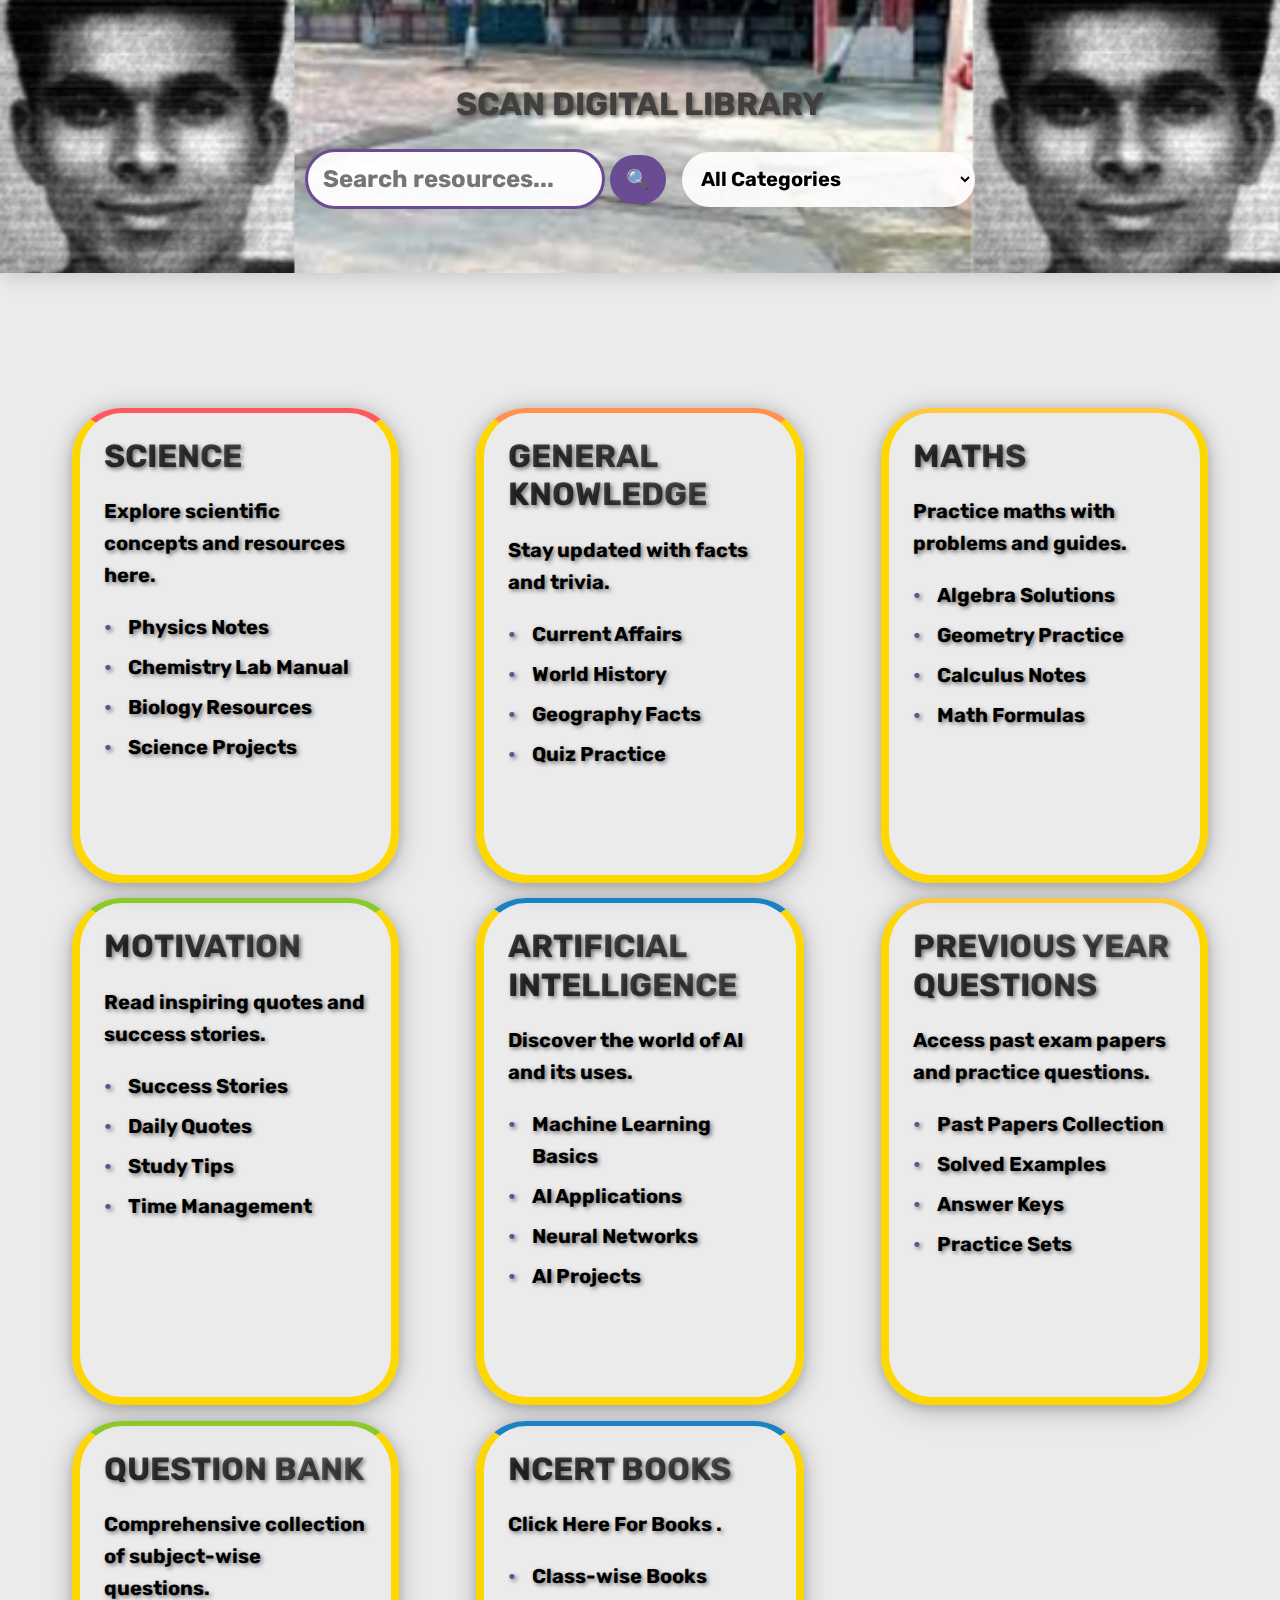
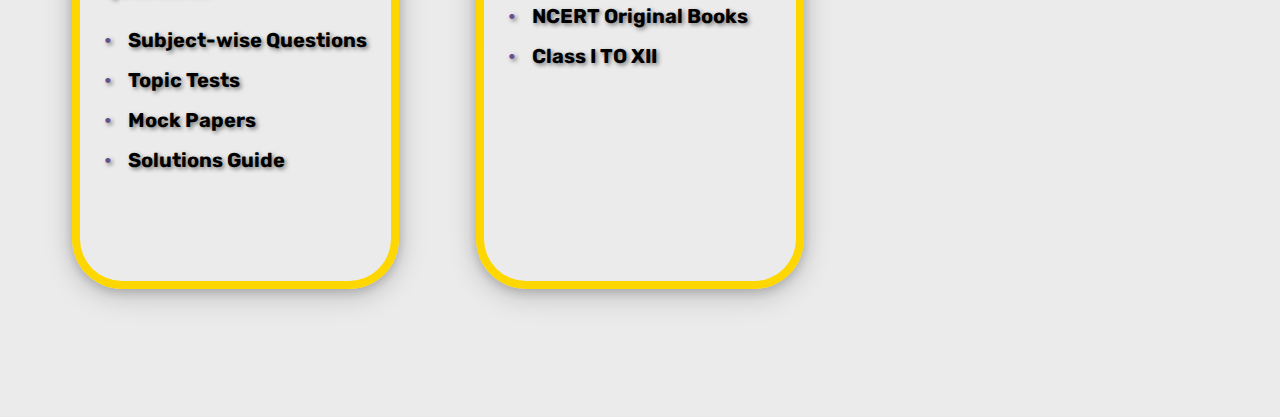
<file: index.html>
<!DOCTYPE html>
<html lang="en">
<head>
  <meta charset="UTF-8" />
  <meta name="viewport" content="width=device-width, initial-scale=1.0"/>
  <title>Scan Digital Library</title>
  <link rel="stylesheet" href="styles.css" />
</head>
<body>
  <header>
    <div class="container">
      <h1>Scan Digital Library</h1>
      <div class="header-controls">
        <div class="search-container">
          <input type="text" id="searchBar" placeholder="Search resources...">
          <button id="searchBtn">🔍</button>
        </div>
        <select id="categorySelect">
          <option value="all">All Categories</option>
          <option value="science">Science</option>
          <option value="generalKnowledge">General Knowledge</option>
          <option value="maths">Maths</option>
          <option value="motivation">Motivation</option>
          <option value="ai">Artificial Intelligence</option>
          <option value="literature">Literature</option>
          <option value="history">History</option>
          <option value="technology">Technology</option>
          <option value="pyqs">Previous Year Questions</option>
          <option value="questionBank">Question Bank</option>
          <option value="ncertBooks">NCERT Books</option>
        </select>
      </div>
    </div>
  </header>

  <main class="container">
    <div class="card-grid">
      <div class="card science">
        <a href="science.html" style="text-decoration: none; color: inherit;">
          <h2>Science</h2>
          <p class="card-description">Explore scientific concepts and resources here.</p>
          <ul>
            <li>Physics Notes</li>
            <li>Chemistry Lab Manual</li>
            <li>Biology Resources</li>
            <li>Science Projects</li>
          </ul>
        </a>
      </div>
      <div class="card generalKnowledge">
        <a href="general-knowledge.html" style="text-decoration: none; color: inherit;">
          <h2>General Knowledge</h2>
          <p class="card-description">Stay updated with facts and trivia.</p>
          <ul>
            <li>Current Affairs</li>
            <li>World History</li>
            <li>Geography Facts</li>
            <li>Quiz Practice</li>
          </ul>
        </a>
      </div>
      <div class="card maths">
        <a href="maths.html" style="text-decoration: none; color: inherit;">
          <h2>Maths</h2>
          <p class="card-description">Practice maths with problems and guides.</p>
          <ul>
            <li>Algebra Solutions</li>
            <li>Geometry Practice</li>
            <li>Calculus Notes</li>
            <li>Math Formulas</li>
          </ul>
        </a>
      </div>
      <div class="card motivation">
        <a href="motivation.html" style="text-decoration: none; color: inherit;">
          <h2>Motivation</h2>
          <p class="card-description">Read inspiring quotes and success stories.</p>
          <ul>
            <li>Success Stories</li>
            <li>Daily Quotes</li>
            <li>Study Tips</li>
            <li>Time Management</li>
          </ul>
        </a>
      </div>
      <div class="card ai">
        <a href="artificial-intelligence.html" style="text-decoration: none; color: inherit;">
          <h2>Artificial Intelligence</h2>
          <p class="card-description">Discover the world of AI and its uses.</p>
          <ul>
            <li>Machine Learning Basics</li>
            <li>AI Applications</li>
            <li>Neural Networks</li>
            <li>AI Projects</li>
          </ul>
        </a>
      </div>
      <div class="card pyqs">
        <a href="previous-year-questions.html" style="text-decoration: none; color: inherit;">
          <h2>Previous Year Questions</h2>
          <p class="card-description">Access past exam papers and practice questions.</p>
          <ul>
            <li>Past Papers Collection</li>
            <li>Solved Examples</li>
            <li>Answer Keys</li>
            <li>Practice Sets</li>
          </ul>
        </a>
      </div>
      <div class="card questionBank">
        <a href="question-bank.html" style="text-decoration: none; color: inherit;">
          <h2>Question Bank</h2>
          <p class="card-description">Comprehensive collection of subject-wise questions.</p>
          <ul>
            <li>Subject-wise Questions</li>
            <li>Topic Tests</li>
            <li>Mock Papers</li>
            <li>Solutions Guide</li>
          </ul>
        </a>
      </div>
      <div class="card ncertBooks">
        <a href="https://ncert.nic.in/textbook.php" target="_blank" style="text-decoration: none; color: inherit;">
          <h2>NCERT Books</h2>
          <p class="card-description">Click Here For Books . </p>
          <ul>
            <li>Class-wise Books</li>
            <li>NCERT Original Books</li>
            <li>Class I TO XII </li>
          </ul>
        </a>
      </div>
    </div>
  </main>

  <button id="scrollTopBtn" title="Go to top">↑</button>

  <script>
    const searchBar = document.getElementById("searchBar");
    const searchBtn = document.getElementById("searchBtn");
    const categorySelect = document.getElementById("categorySelect");
    const cards = document.querySelectorAll('.card');
    const scrollTopBtn = document.getElementById("scrollTopBtn");

    function searchResources() {
      const searchTerm = searchBar.value.toLowerCase();
      const selectedCategory = categorySelect.value;
      cards.forEach(card => {
        const title = card.querySelector('h2').textContent.toLowerCase();
        const description = card.querySelector('p').textContent.toLowerCase();
        const matchesSearch = title.includes(searchTerm) || description.includes(searchTerm);
        const matchesCategory = selectedCategory === 'all' || card.classList.contains(selectedCategory);
        card.style.display = matchesSearch && matchesCategory ? 'block' : 'none';
      });
    }

    window.onscroll = function() {
      if (document.body.scrollTop > 20 || document.documentElement.scrollTop > 20) {
        scrollTopBtn.style.display = "block";
      } else {
        scrollTopBtn.style.display = "none";
      }
    };

    scrollTopBtn.addEventListener("click", function() {
      document.body.scrollTop = 0;
      document.documentElement.scrollTop = 0;
    });

    searchBar.addEventListener('input', searchResources);
    searchBtn.addEventListener('click', searchResources);
    categorySelect.addEventListener('change', searchResources);
  </script>
</body>
</html>
</file>
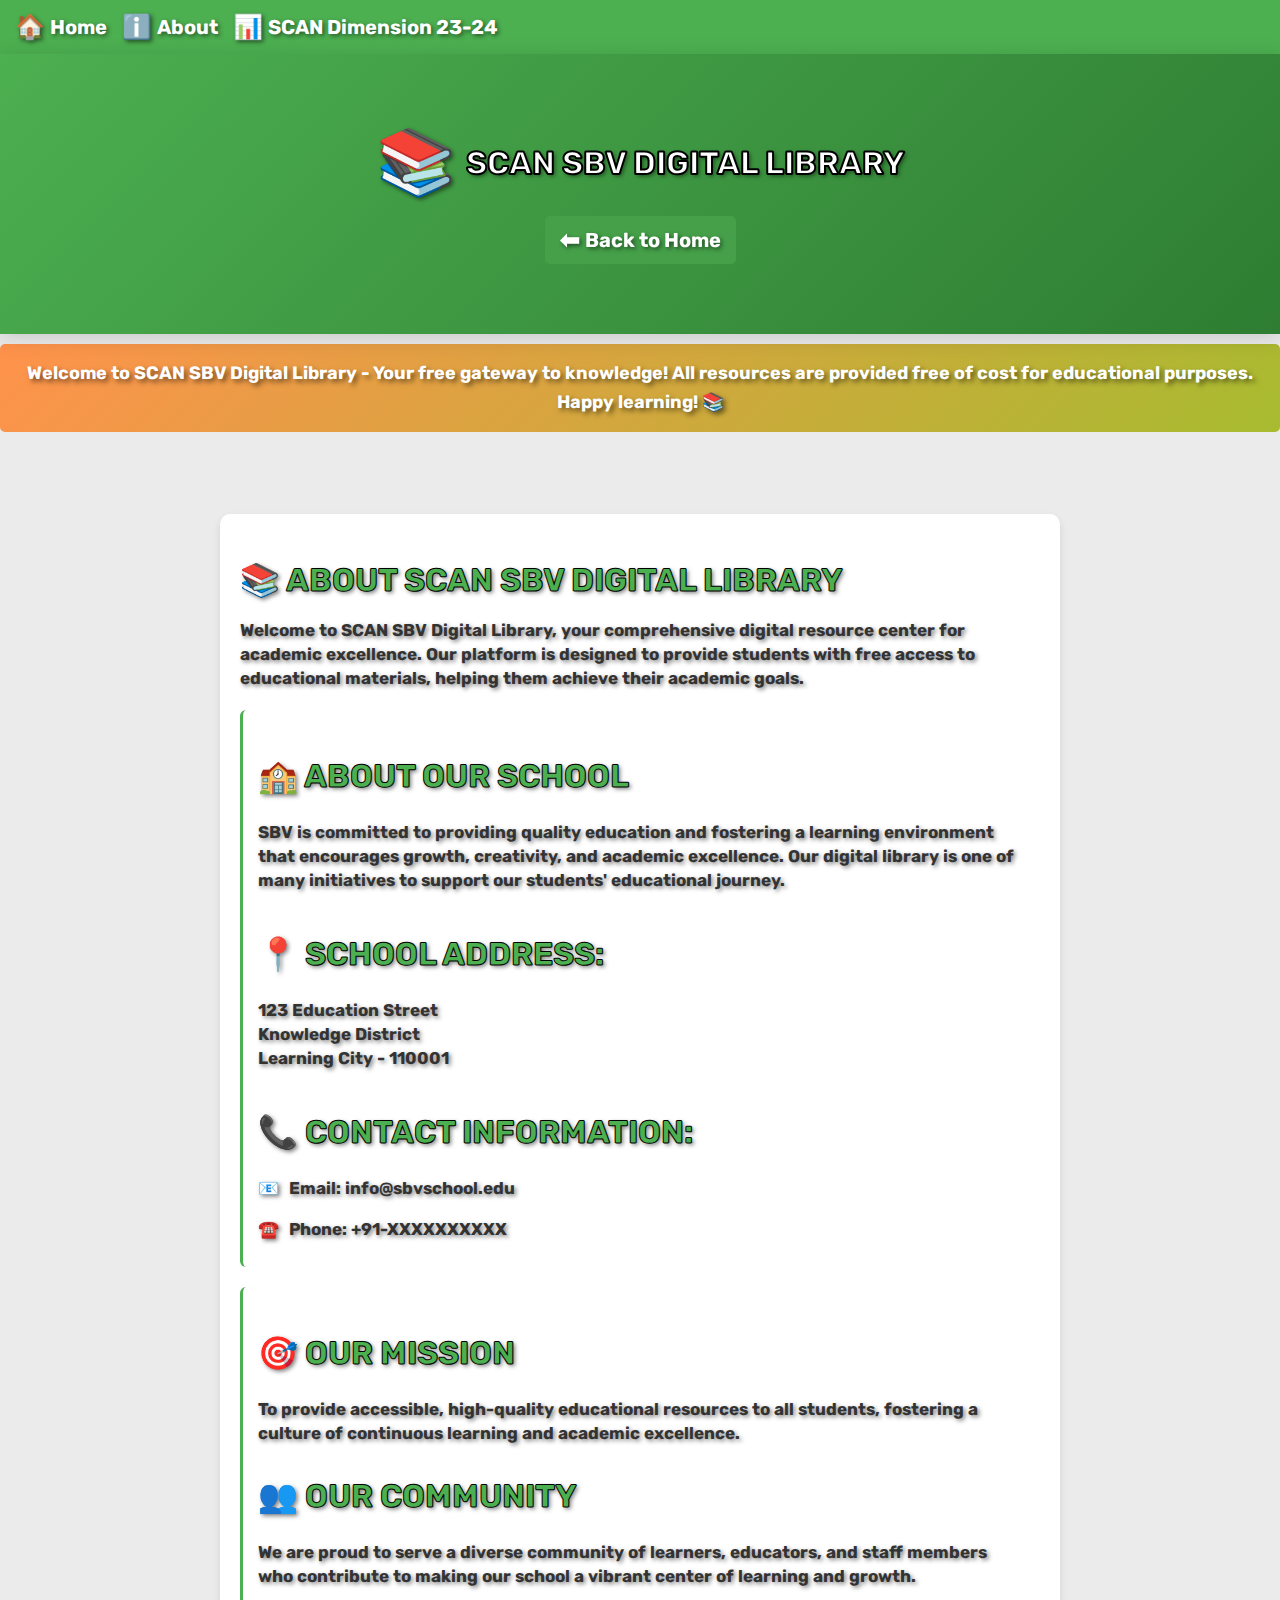
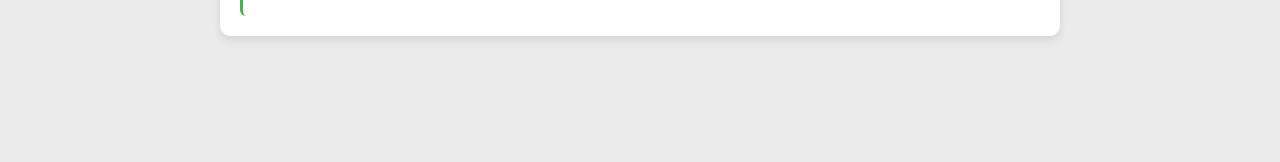
<file: about.html>
<!DOCTYPE html>
<html lang="en">
<head>
    <meta charset="UTF-8">
    <meta name="viewport" content="width=device-width, initial-scale=1.0">
    <title>SCAN Digital Library</title>

    <link rel="stylesheet" href="styles.css">
    <style>
        .about-section {
            max-width: 800px;
            margin: 40px auto;
            padding: 20px;
            background: white;
            border-radius: 10px;
            box-shadow: 0 4px 8px rgba(0,0,0,0.1);
        }

        .about-section h2 {
            color: #4CAF50;
            -webkit-text-stroke: 1px black;
            margin-bottom: 20px;
            font-size: 1.5em;
            font-weight: bold;
        }

        .about-section p {
            margin-bottom: 12px;
            line-height: 1.4;
            color: #333;
            font-size: 17px;
            font-weight: bold;
        }

        .school-info {
            margin-top: 20px;
            padding: 15px;
            background:rgb(255, 255, 255);
            border-radius: 6px;
            border-left: 3px solid #4CAF50;
        }

        .contact-info {
            margin-top: 20px;
        }

        .contact-info p {
            display: flex;
            align-items: center;
            gap: 10px;
            margin-bottom: 10px;
            font-weight: bold;
        }



        /* Make all text elements bold */
        p, h1, h2, h3, h4, h5, h6, span, a, li, div {
            font-weight: bold !important;
        }
    </style>
</head>
<body>
    <!-- Taskbar -->
    <div class="taskbar" style="background: #4CAF50; padding: 8px 15px; text-align: left; position: sticky; top: 0; z-index: 1000; display: flex; gap: 15px;">
        <a href="index.html" style="color: white; text-decoration: none; font-weight: 700; display: inline-flex; align-items: center; gap: 5px;">
            <span class="emoji" style="font-size: 1.2em;">🏠</span> Home
        </a>
        <a href="about.html" style="color: white; text-decoration: none; font-weight: 700; display: inline-flex; align-items: center; gap: 5px;">
            <span class="emoji" style="font-size: 1.2em;">ℹ️</span> About
        </a>
        <a href="https://jumpshare.com/v/9DQAuIZ3acFPLOIsPysg" target="_blank" style="color: white; text-decoration: none; font-weight: 700; display: inline-flex; align-items: center; gap: 5px;">
            <span class="emoji" style="font-size: 1.2em;">📊</span> SCAN Dimension 23-24
        </a>
    </div>
    <header style="background: linear-gradient(135deg, #4CAF50, #2E7D32); padding: 40px; text-align: center; position: relative; overflow: hidden; animation: headerBackground 15s infinite; min-height: 200px; display: flex; align-items: center; justify-content: center;">
        <div class="header-content" style="position: relative; z-index: 2; width: 100%;">
            <h1 style="color: white; margin: 0; display: flex; align-items: center; justify-content: center; gap: 10px; -webkit-text-stroke: 2px #000; font-weight: 900;">
                <span class="emoji" style="font-size: 2.0em;">📚</span>
                SCAN SBV Digital Library
            </h1>
            <div class="header-controls" style="margin-top: 15px;">
                <a href="index.html" style="color: white; text-decoration: none; font-weight: 700; margin: 0 10px; display: inline-flex; align-items: center; gap: 5px; background: #45a049; padding: 5px 15px; border-radius: 5px;">
                    <span class="emoji" style="font-size: 1.2em;">⬅</span> Back to Home
                </a>
            </div>
        </div>
        <!-- Removed floating emoji/particles feature -->
    </header>
    <div class="disclaimer-banner">
        <p>Welcome to SCAN SBV Digital Library - Your free gateway to knowledge! All resources are provided free of cost for educational purposes. Happy learning! 📚</p>
      </div>

    <div class="container">
        <div class="about-section">
            <h2><span class="emoji">📚</span> About SCAN SBV Digital Library</h2>
            <p>Welcome to SCAN SBV Digital Library, your comprehensive digital resource center for academic excellence. Our platform is designed to provide students with free access to educational materials, helping them achieve their academic goals.</p>
            
            <div class="school-info">
                <h3 style="color: #4CAF50; -webkit-text-stroke: 1px black;"><span class="emoji">🏫</span> About Our School</h3>
                <p>SBV is committed to providing quality education and fostering a learning environment that encourages growth, creativity, and academic excellence. Our digital library is one of many initiatives to support our students' educational journey.</p>
                
                <div class="contact-info">
                    <h4 style="color: #4CAF50; -webkit-text-stroke: 1px black;"><span class="emoji">📍</span> School Address:</h4>
                    <p>123 Education Street<br>Knowledge District<br>Learning City - 110001</p>
                    
                    <h4 style="color: #4CAF50; -webkit-text-stroke: 1px black;"><span class="emoji">📞</span> Contact Information:</h4>
                    <p><span class="emoji">📧</span> Email: info@sbvschool.edu</p>
                    <p><span class="emoji">☎️</span> Phone: +91-XXXXXXXXXX</p>
                </div>
            </div>
            
            <div class="school-info" style="margin-top: 20px;">
                <h3 style="color: #4CAF50; -webkit-text-stroke: 1px black;"><span class="emoji">🎯</span> Our Mission</h3>
                <p>To provide accessible, high-quality educational resources to all students, fostering a culture of continuous learning and academic excellence.</p>
                
                <h3 style="color: #4CAF50; -webkit-text-stroke: 1px black;"><span class="emoji">👥</span> Our Community</h3>
                <p>We are proud to serve a diverse community of learners, educators, and staff members who contribute to making our school a vibrant center of learning and growth.</p>
            </div>
        </div>
    </div>

    <script>
        // Add any interactive features here if needed
    </script>
</body>
</html>
</file>
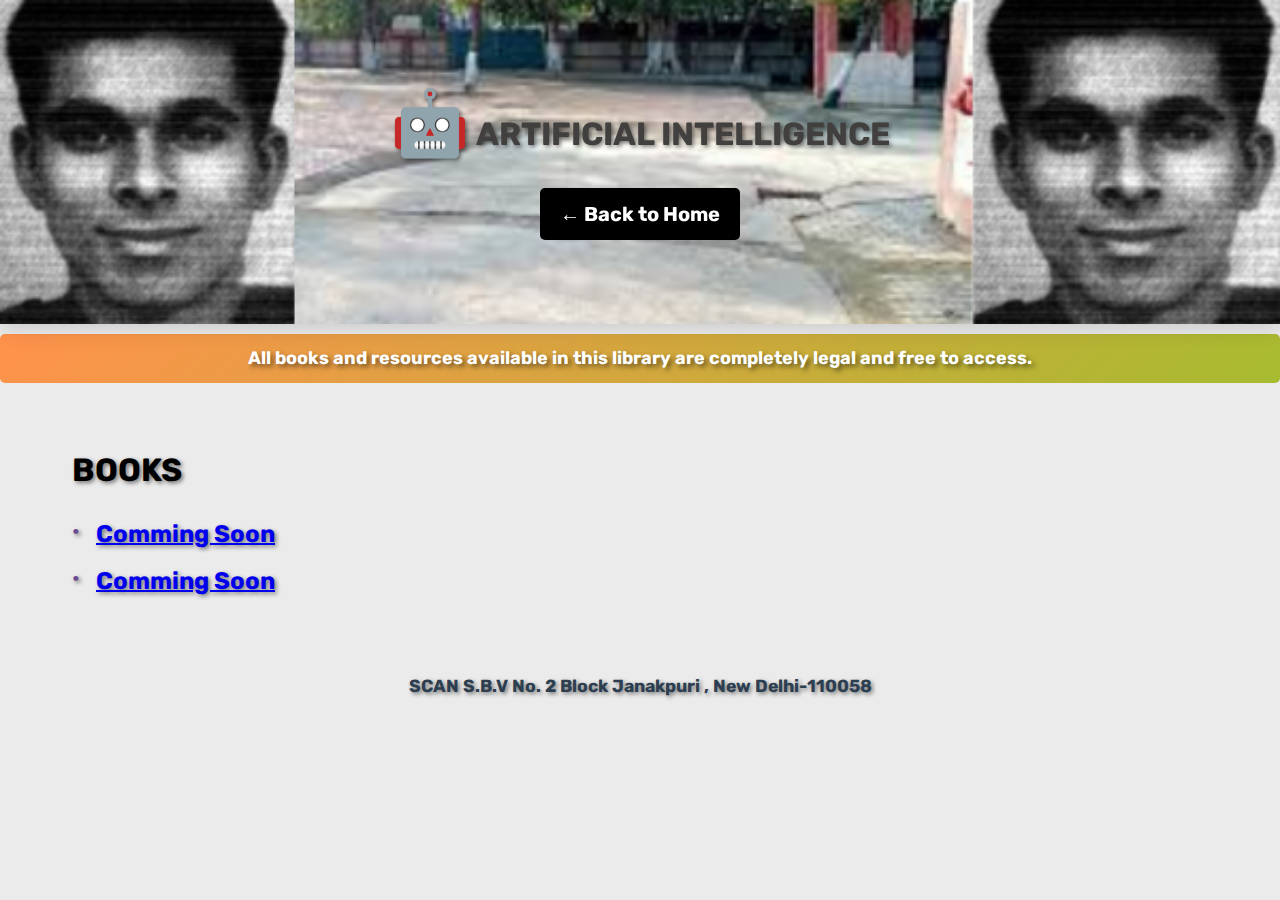
<file: artificial-intelligence.html>
<!DOCTYPE html>
<html lang="en">
<head>
    <meta charset="UTF-8">
    <meta name="viewport" content="width=device-width, initial-scale=1.0">
    <title>Artificial Intelligence</title>
    <link rel="stylesheet" href="styles.css">
</head>
<body class="dark-mode">
    <header>
        <div class="container">
            <h1><span style="font-size: 2.0em;">🤖</span> Artificial Intelligence</h1>
            <a href="index.html" class="back-button" style="background-color: #000000; color: white; padding: 10px 20px; text-decoration: none; border-radius: 5px; display: inline-block; margin-bottom: 20px;">← Back to Home</a>
        </div>
    </header>
    <div class="disclaimer-banner" style="text-align: center; padding: 10px; background-color: #e8f5e9; margin: 10px 0; border-radius: 5px;">
        <p style="margin: 0; color: #ffffff; font-weight: bold;">
            All books and resources available in this library are completely legal and free to access.
        </p>
    </div>
    <main class="container">
        <div class="book-list">
            <div class="book-item">
                <h2 style="color: black;">Books</h2>
                <ul>
                    <li>
                        <a href=" lINK " target="_blank">
                            <span class="large-text">Comming Soon</span>
                        </a>
                    </li>
                    <li>
                        <a href=" lINK " target="_blank">
                            <span class="large-text">Comming Soon</span>
                        </a>
                    </li>
                </ul>
            </div>
        </div>
    </main>
    <div class="credit" style="text-align: center; padding: 10px 0; font-size: 1.1rem; color: #2c3e50; margin: 10px 0;">SCAN S.B.V No. 2 Block Janakpuri , New Delhi-110058</div>
</body>
</html>
</file>
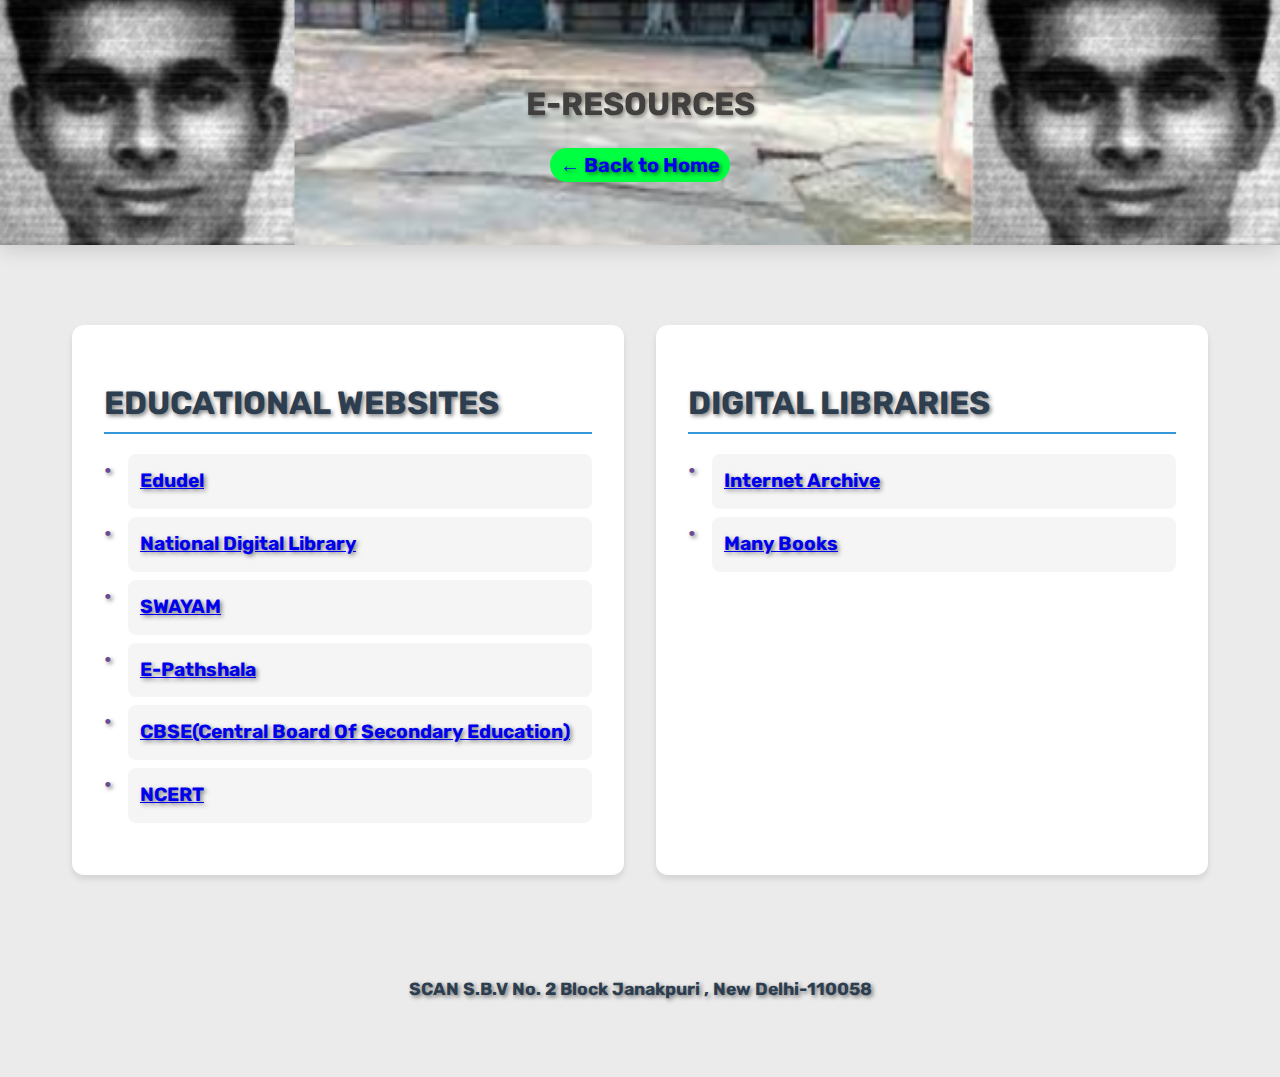
<file: e-resources.html>
<!DOCTYPE html>
<html lang="en">
<head>
    <meta charset="UTF-8">
    <meta name="viewport" content="width=device-width, initial-scale=1.0">
    <title>E-resources - Scan Digital Library</title>
    <link rel="stylesheet" href="styles.css">
    <style>
        .link-highlight {
            font-size: 1.2rem;
            transition: all 0.3s ease;
            display: block;
            padding: 12px;
            margin: 8px 0;
            border-radius: 8px;
            background-color: #f5f5f5;
        }

        .link-highlight:hover {
            background-color: #e0e0e0;
            transform: translateX(10px);
        }

        .resource-card {
            background: white;
            padding: 2rem;
            border-radius: 12px;
            box-shadow: 0 4px 6px rgba(0, 0, 0, 0.1);
            margin: 1rem 0;
        }

        .resource-card h2 {
            color: #2c3e50;
            border-bottom: 2px solid #3498db;
            padding-bottom: 10px;
            margin-bottom: 20px;
        }

        .resource-card ul {
            list-style: none;
            padding: 0;
        }

        .e-resources-grid {
            display: grid;
            gap: 2rem;
            padding: 2rem 0;
        }

        @media (min-width: 768px) {
            .e-resources-grid {
                grid-template-columns: repeat(2, 1fr);
            }
        }

        .credit {
            text-align: center;
            padding: 10px 0;
            font-size: 1.1rem;
            color: #2c3e50;
            margin: 10px 0;
        }
    </style>
</head>
<body>
    <header>
        <div class="container">
            <h1>E-resources</h1>
            <a href="index.html" class="highlight-link" style="text-decoration: none;">← Back to Home</a>
        </div>
    </header>

    <main class="container">
        <div class="e-resources-grid">
            <div class="resource-card">
                <h2>Educational Websites</h2>
                <ul>
                    <li><a href="https://www.edudel.nic.in/" target="_blank" class="link-highlight">Edudel</a></li>
                    <li><a href="https://ndl.iitkgp.ac.in/" target="_blank" class="link-highlight">National Digital Library</a></li>
                    <li><a href="https://swayam.gov.in/" target="_blank" class="link-highlight">SWAYAM</a></li>
                    <li><a href="https://epathshala.nic.in/" target="_blank" class="link-highlight">E-Pathshala</a></li>
                    <li><a href="https://www.cbse.gov.in/" target="_blank" class="link-highlight">CBSE(Central Board Of Secondary Education)</a></li>
                    <li><a href="https://ncert.nic.in/" target="_blank" class="link-highlight">NCERT</a></li>
                </ul>
            </div>
            <div class="resource-card">
                <h2>Digital Libraries</h2>
                <ul>
                    <li><a href="https://archive.org/" target="_blank" class="link-highlight">Internet Archive</a></li>
                    <li><a href="https://manybooks.net/" target="_blank" class="link-highlight">Many Books</a></li>
                </ul>
            </div>
        </div>
    </main>
    
    <div class="credit">SCAN S.B.V No. 2 Block Janakpuri , New Delhi-110058</div>
</body>
</html>
</file>
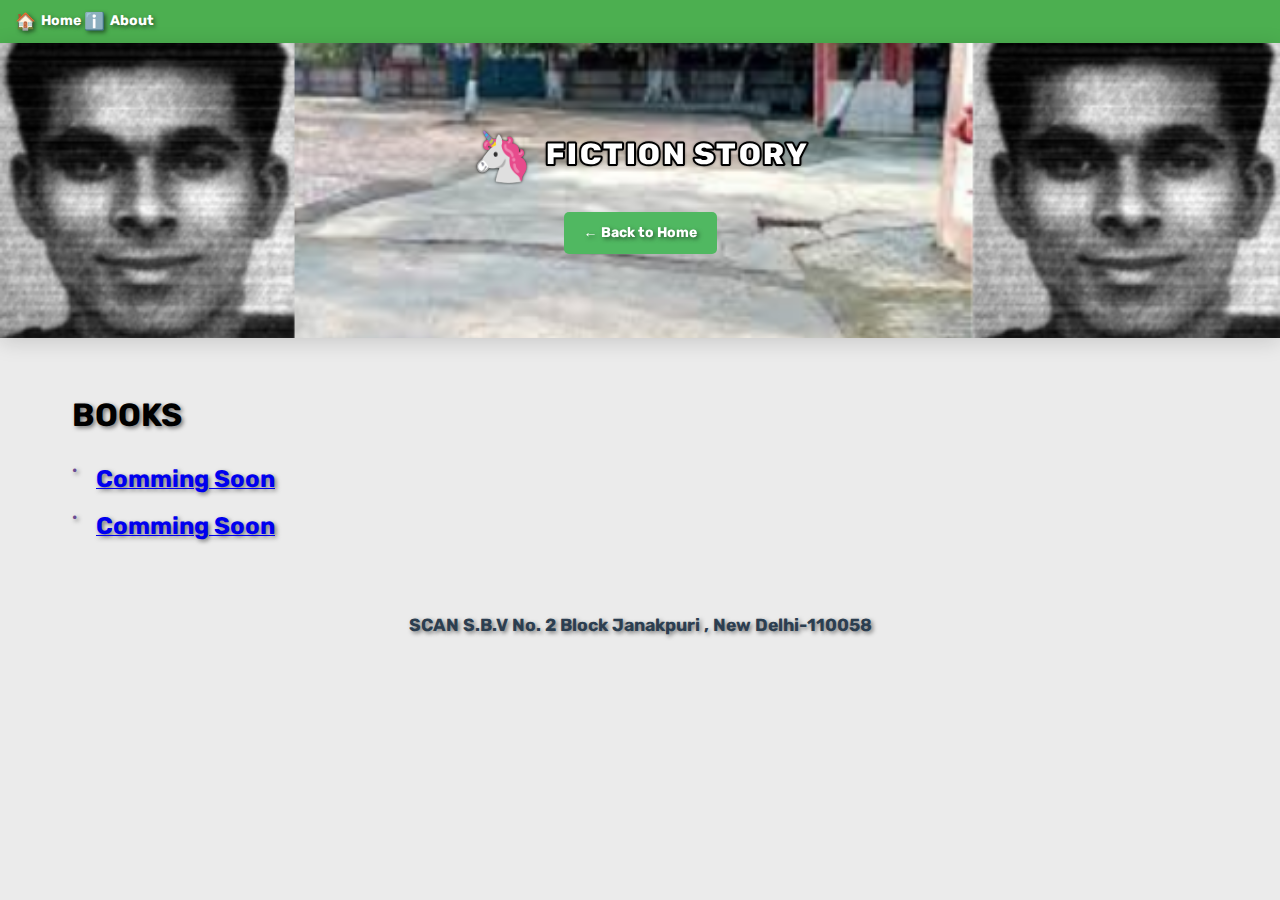
<file: Fictionstory.html>
<!DOCTYPE html>
<html lang="en">
<head>
    <meta charset="UTF-8">
    <meta name="viewport" content="width=device-width, initial-scale=1.0">
    <title>Scan Digital Library</title>
    <link rel="preconnect" href="https://fonts.googleapis.com">
    <link rel="preconnect" href="https://fonts.gstatic.com" crossorigin>
    <link href="https://fonts.googleapis.com/css2?family=Comic+Relief:wght@400;700&display=swap" rel="stylesheet">
    <link rel="stylesheet" href="styles.css">
    <style>
        /* Apply Comic Relief font to all text */
        body {
            font-family: 'Comic Relief', system-ui, -apple-system, sans-serif;
            font-weight: 700;
            font-size: 14px;
        }

        h1, h2, h3 {
            font-family: 'Comic Relief', system-ui, -apple-system, sans-serif;
            font-weight: 700;
        }

        input, select, button {
            font-family: 'Comic Relief', system-ui, -apple-system, sans-serif;
            font-weight: 700;
        }

        .book-item a, .book-item p, .disclaimer-banner p, .credit {
            font-weight: 700;
        }

        .large-text {
            font-weight: 700;
        }
        /* Add emoji size control for header */
        header .emoji {
            font-size: 1.5em;
            display: inline-block;
            vertical-align: middle;
            margin-right: 5px;
        }
        header h1 {
            font-weight: 700;
        }
        .header-controls a {
            font-weight: 600;
        }
        h2 {
            font-weight: 700;
        }
        .font-size-controls {
            display: inline-block;
            margin-left: 10px;
        }
        .font-size-btn {
            width: 28px;
            height: 28px;
            font-size: 1rem;
            background: var(--primary-color);
            color: var(--white);
            border: none;
            cursor: pointer;
            transition: all 0.3s;
            display: flex;
            align-items: center;
            justify-content: center;
        }
        .font-size-btn:hover {
            background: #45a049;
        }
        .back-button {
            padding: 8px 20px;
            background: #4CAF50;
            color: white;
            border: none;
            text-decoration: none;
            transition: background 0.3s;
        }
        .back-button:hover {
            background: #45a049;
        }
    </style>
</head>
<body class="dark-mode">
    <!-- Taskbar -->
    <div class="taskbar" style="background: #4CAF50; padding: 8px 15px; text-align: left; position: sticky; top: 0; z-index: 1000;">
        <a href="index.html" style="color: white; text-decoration: none; font-weight: 700; display: inline-flex; align-items: center; gap: 5px;">
            <span class="emoji" style="font-size: 1.2em;">🏠</span> Home
        </a>
        <a href="about.html" style="color: white; text-decoration: none; font-weight: 700; display: inline-flex; align-items: center; gap: 5px;">
            <span class="emoji" style="font-size: 1.2em;">ℹ️</span> About
          </a>
    </div>
    <header>
        <div class="container">
            <h1 style="-webkit-text-stroke: 2px #000000; color: white; font-weight: 900; text-shadow: 0 0 3px #000; letter-spacing: 0.5px;"><span class="emoji">🦄</span> <strong>Fiction Story</strong></h1>
            <div class="header-controls">
                <a href="index.html" class="back-button" style="background-color:rgb(80, 184, 97); color: white; padding: 10px 20px; text-decoration: none; border-radius: 5px; display: inline-block; margin-bottom: 20px;">← Back to Home</a>
                
            </div>
        </div>
    </header>
    
    <main class="container">
        <div class="book-list">
            <div class="book-item">
                <h2 style="color: black;">Books</h2>
                <ul>
                    <li>
                        <a href=" lINK " target="_blank">
                            <span class="large-text">Comming Soon</span>
                        </a>
                    </li>
                    <li>
                        <a href=" lINK " target="_blank">
                            <span class="large-text">Comming Soon</span>
                        </a>
                    </li>
                </ul>
            </div>
        </div>
    </main>
    <div class="credit" style="text-align: center; padding: 10px 0; font-size: 1.1rem; color: #2c3e50; margin: 10px 0;">SCAN S.B.V No. 2 Block Janakpuri , New Delhi-110058</div>
<script>
    function changeFontSize(action) {
      const root = document.documentElement;
      const currentFontSize = parseFloat(getComputedStyle(root).fontSize);
      if (action === 'increase') {
        root.style.fontSize = (currentFontSize + 1) + 'px';
      } else if (action === 'decrease') {
        root.style.fontSize = (currentFontSize - 1) + 'px';
      }
    }
  </script>
</body>
</html>
</file>
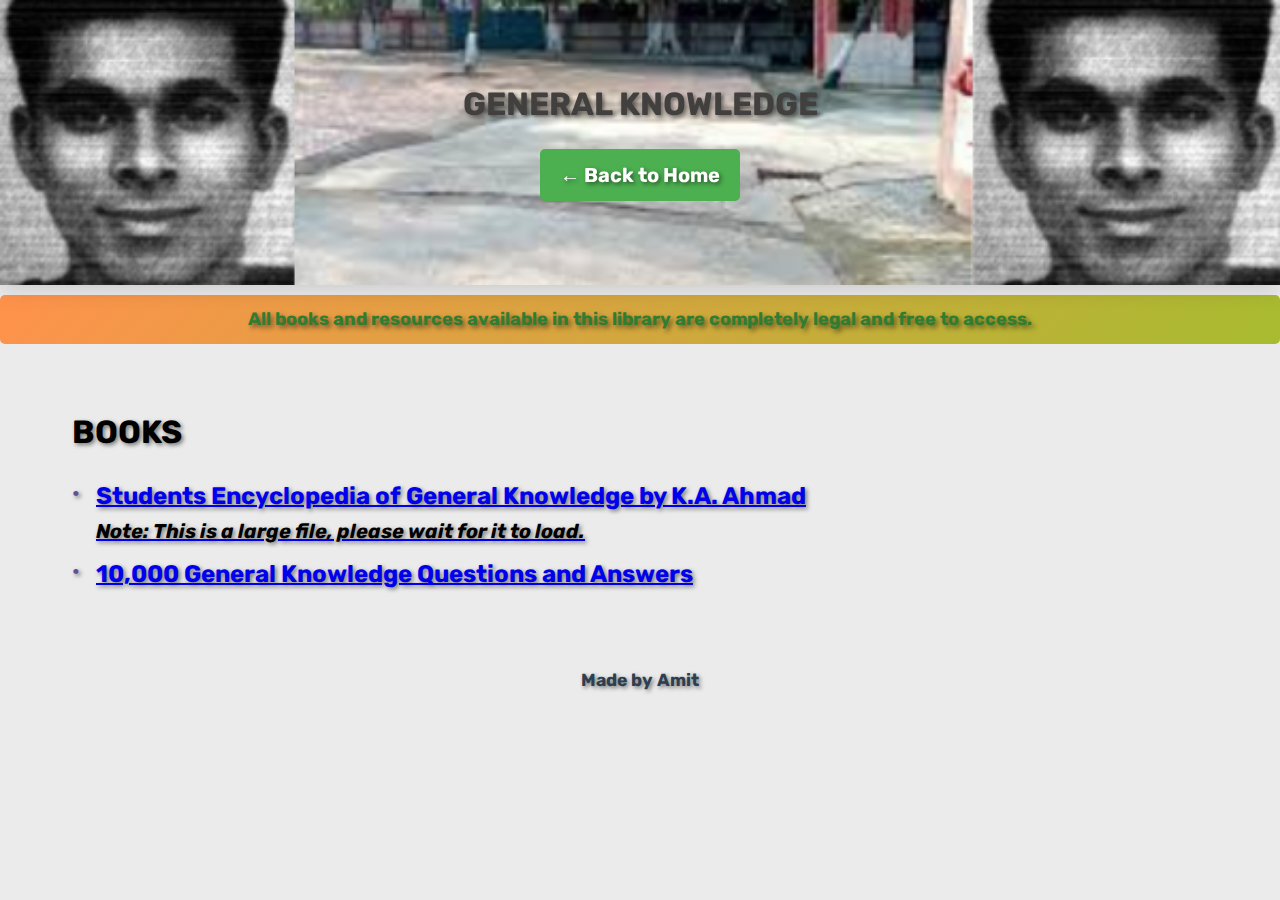
<file: general-knowledge.html>
<!DOCTYPE html>
<html lang="en">
<head>
    <meta charset="UTF-8">
    <meta name="viewport" content="width=device-width, initial-scale=1.0">
    <title>General Knowledge</title>
    <link rel="stylesheet" href="styles.css">
</head>
<body class="dark-mode">
    <header>
        <div class="container">
            <h1>General Knowledge</h1>
            <a href="index.html" class="back-button" style="background-color: #4CAF50; color: white; padding: 10px 20px; text-decoration: none; border-radius: 5px; display: inline-block; margin-bottom: 20px;">← Back to Home</a>
        </div>
    </header>
    <div class="disclaimer-banner" style="text-align: center; padding: 10px; background-color: #e8f5e9; margin: 10px 0; border-radius: 5px;">
        <p style="margin: 0; color: #2e7d32; font-weight: bold;">
            All books and resources available in this library are completely legal and free to access.
        </p>
    </div>
    <main class="container">
        <div class="book-list">
            <div class="book-item">
                <h2 style="color: black;">Books</h2>
                <ul>
                    <li>
                        <a href=" https://nibmehub.com/opac-service/pdf/read/Students%20Encyclopedia%20of%20General%20Knowledge-%20Ahmad.%20K.A..pdf " target="_blank">
                            <span class="large-text"> Students Encyclopedia of General Knowledge by K.A. Ahmad</span><br>
                            <span style="color: #000000; font-size: 1.0em; font-style: italic;"> Note: This is a large file, please wait for it to load.</span>
                        </a>
                    </li>
                    <li>
                        <a href=" https://www.scoutingpolaris.nl/downloads/spellen/10.000vragen.pdf " target="_blank">
                            <span class="large-text">10,000 General Knowledge Questions and Answers
                            </span>
                        </a>
                    </li>
                </ul>
            </div>
        </div>
    </main>
    <div class="credit" style="text-align: center; padding: 10px 0; font-size: 1.1rem; color: #2c3e50; margin: 10px 0;">Made by Amit</div>
</body>
</html>
</file>
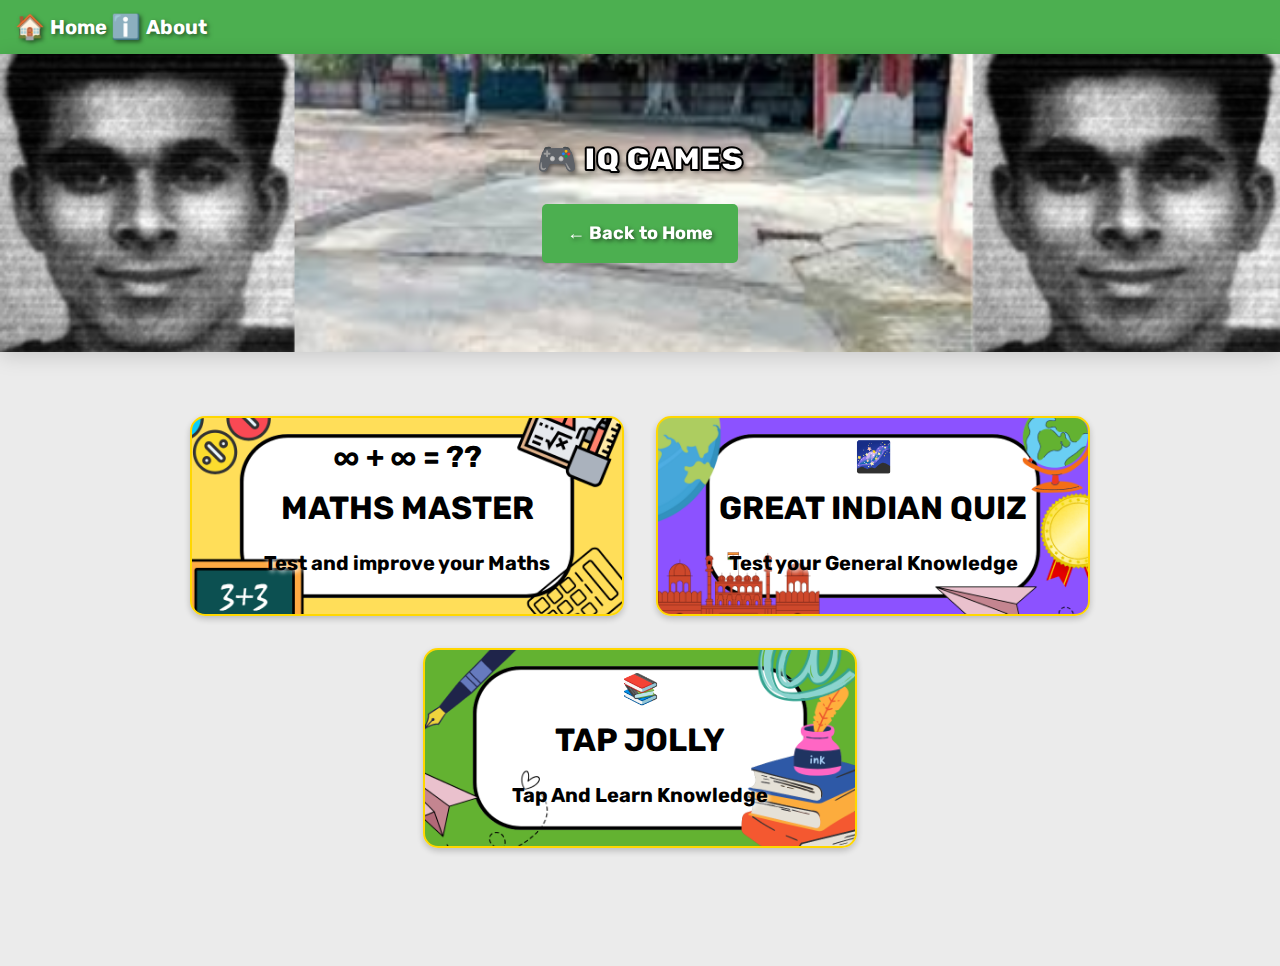
<file: iq-games.html>
<!DOCTYPE html>
<html lang="en">
<head>
    <meta charset="UTF-8">
    <meta name="viewport" content="width=device-width, initial-scale=1.0">
    <title>IQ Games</title>
    <link rel="stylesheet" href="styles.css">
    <style>
        .game-cards {
            display: flex;
            flex-wrap: wrap;
            gap: var(--spacing-md);
            justify-content: center;
            padding: var(--spacing-md);
        }

        .game-card {
            background: var(--card-bg);
            border-radius: 15px;
            padding: 15px;
            box-shadow: 0 3px 6px rgba(0, 0, 0, 0.2);
            cursor: pointer;
            transition: transform 0.3s, box-shadow 0.3s;
            min-width: var(--card-min-width);
            text-align: center;
            text-decoration: none;
            color: #000000;
            border: 2px solid var(--accent-color);
        }

        .game-card:hover {
            transform: translateY(-5px);
            box-shadow: 0 6px 12px rgba(0, 0, 0, 0.3);
        }

        .game-card h2 {
            margin: 0;
            font-size: 1.2rem;
            color: #000000;
            margin-bottom: 8px;
        }

        .game-card .emoji {
            font-size: 1.5em;
            margin-bottom: 8px;
            display: block;
        }
    </style>
</head>
<body class="dark-mode">
    <!-- Taskbar -->
    <div class="taskbar" style="background: #4CAF50; padding: 8px 15px; text-align: left; position: sticky; top: 0; z-index: 1000;">
        <a href="https://amit-develober.github.io/DL/" style="color: white; text-decoration: none; font-weight: 700; display: inline-flex; align-items: center; gap: 5px;">
            <span class="emoji" style="font-size: 1.2em;">🏠</span> Home
        </a>
        <a href="about.html" style="color: white; text-decoration: none; font-weight: 700; display: inline-flex; align-items: center; gap: 5px;">
            <span class="emoji" style="font-size: 1.2em;">ℹ️</span> About
          </a>
    </div>
    <header>
        <div class="container">
            <h1 style="-webkit-text-stroke: 2px #000000; color: white; font-weight: 900;"><span class="emoji">🎮</span> <strong>IQ Games</strong></h1>
            <div class="header-controls">
                <a href="index.html" class="back-button" style="background-color: #4CAF50; color: white; padding: clamp(8px, 2vw, 15px) clamp(15px, 3vw, 25px); text-decoration: none; border-radius: 5px; display: inline-block; margin-bottom: clamp(10px, 3vh, 25px); font-size: var(--small-text);">← Back to Home</a>
            </div>
        </div>
    </header>

    <main class="container">
        <div class="game-cards">
            <a href="https://amit-develober.github.io/mt/" class="game-card" style="background: url('Maths.png') center/cover no-repeat; color: #000000; text-shadow: 2px 2px 4px rgba(255,255,255,0.8);">
                <span class="emoji"> ∞︎︎ + ∞︎︎ = ?? </span>
                <h2 style="color: #000000;">Maths Master</h2>
                <p>Test and improve your Maths </p>
            </a>
            <a href="https://amit-develober.github.io/gK/" class="game-card" style="background: url('KN.png') center/cover no-repeat; color: #000000; text-shadow: 2px 2px 4px rgba(255,255,255,0.8);">
                <span class="emoji"> 🌌 </span>
                <h2 style="color: #000000;">Great Indian Quiz</h2>
                <p>Test your General Knowledge</p>
            </a>
             <a href="https://amit-develober.github.io/jolly/" class="game-card" style="background: url('EH.png') center/cover no-repeat; color: #000000; text-shadow: 2px 2px 4px rgba(255,255,255,0.8);">
                <span class="emoji"> 📚 </span>
                <h2 style="color: #000000;">Tap Jolly</h2>
                <p>Tap And Learn Knowledge</p>
            </a>
        </div>
    </main>
</body>
</html>
</file>
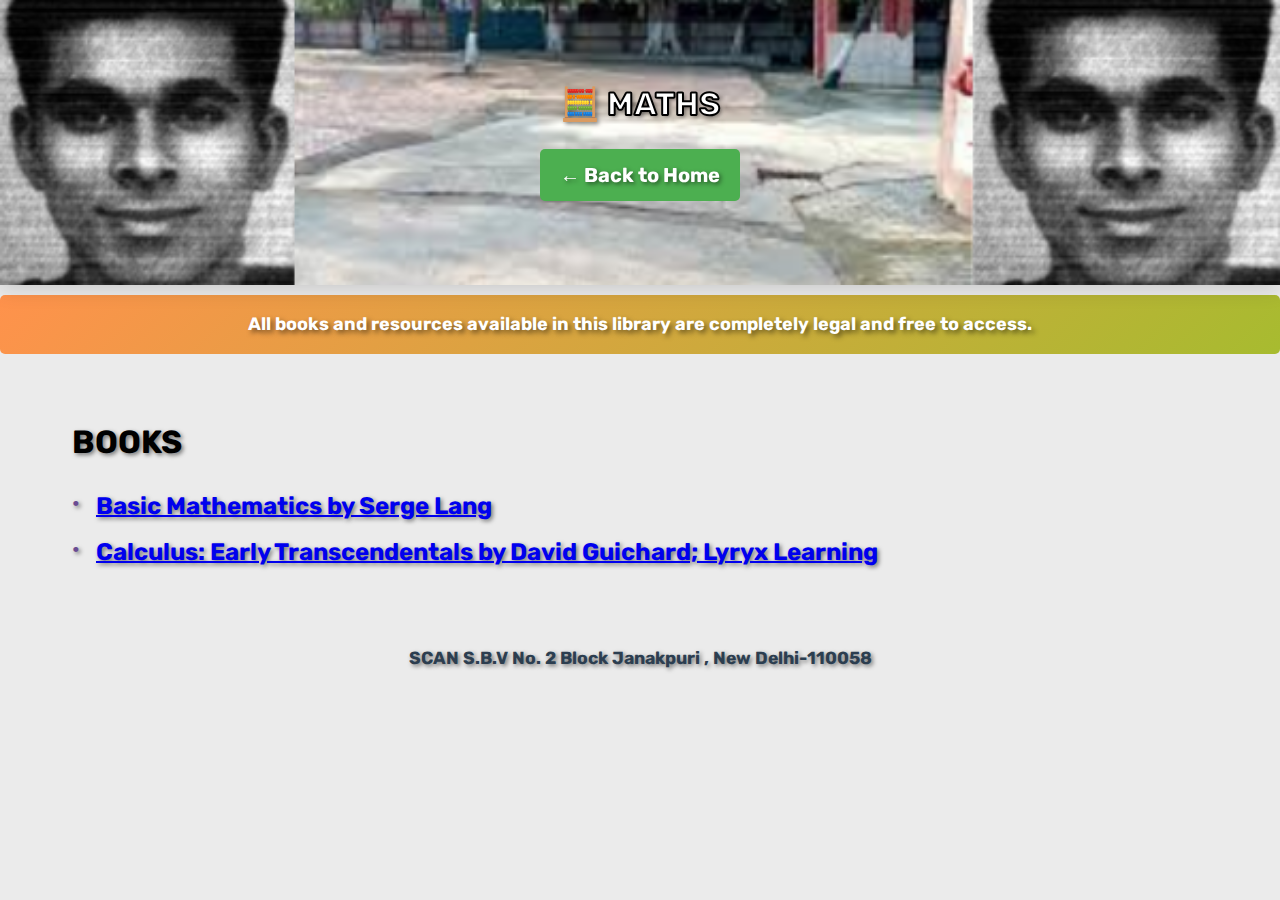
<file: maths.html>
<!DOCTYPE html>
<html lang="en">
<head>
    <meta charset="UTF-8">
    <meta name="viewport" content="width=device-width, initial-scale=1.0">
    <title>Maths</title>
    <link rel="stylesheet" href="styles.css">
</head>
<body class="dark-mode">
    <header>
        <div class="container">
            <h1 style="font-size: 3.0em; -webkit-text-stroke: 2px #000000; color: white;">🧮 Maths</h1>
            <a href="index.html" class="back-button" style="background-color: #4CAF50; color: white; padding: 10px 20px; text-decoration: none; border-radius: 5px; display: inline-block; margin-bottom: 20px;">← Back to Home</a>
        </div>
    </header>
    <div class="disclaimer-banner">
        <p>
            All books and resources available in this library are completely legal and free to access.
        </p>
    </div>
    <main class="container">
        <div class="book-list">
            <div class="book-item">
                <h2 style="color: black;">Books</h2>
                <ul>
                    <li>
                        <a href=" https://ia800307.us.archive.org/24/items/basic-mathematics-serge-lang_20240418/Basic%20Mathematics%20-%20Serge%20Lang.pdf " target="_blank">
                            <span class="large-text">Basic Mathematics by Serge Lang</span>
                        </a>
                    </li>
                    <li>
                        <a href=" https://archive.org/details/2017Calculus/mode/2up " target="_blank">
                            <span class="large-text">Calculus: Early Transcendentals
                                by David Guichard; Lyryx Learning</span>
                        </a>
                    </li>
                </ul>
            </div>
        </div>
    </main>
    <div class="credit" style="text-align: center; padding: 10px 0; font-size: 1.1rem; color: #2c3e50; margin: 10px 0;">SCAN S.B.V No. 2 Block Janakpuri , New Delhi-110058</div>
</body>
</html>
</file>
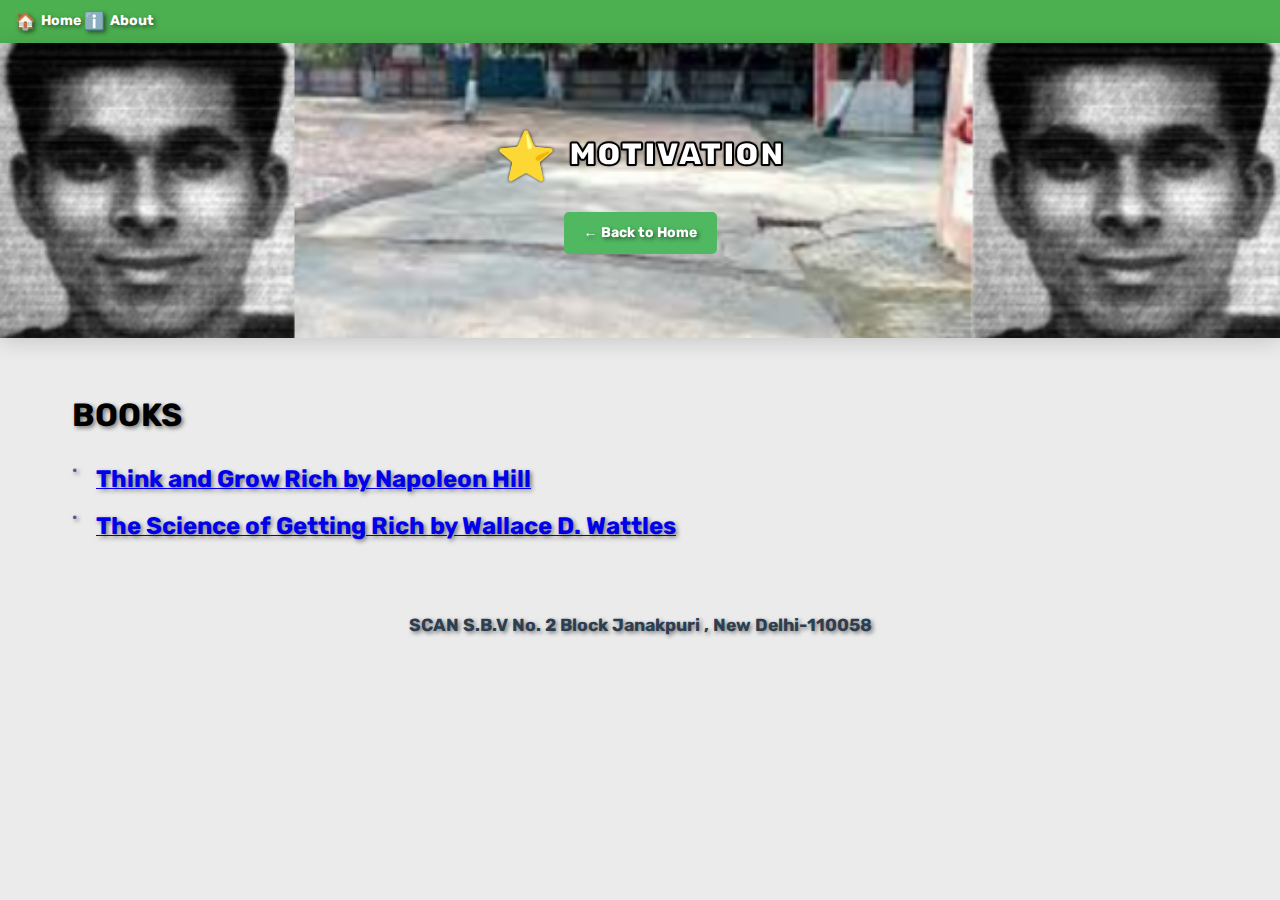
<file: motivation.html>
<!DOCTYPE html>
<html lang="en">
<head>
    <meta charset="UTF-8">
    <meta name="viewport" content="width=device-width, initial-scale=1.0">
    <title>Scan Digital Library</title>
    <link rel="preconnect" href="https://fonts.googleapis.com">
    <link rel="preconnect" href="https://fonts.gstatic.com" crossorigin>
    <link href="https://fonts.googleapis.com/css2?family=Comic+Relief:wght@400;700&display=swap" rel="stylesheet">
    <link rel="stylesheet" href="styles.css">
    <style>
        /* Apply Comic Relief font to all text */
        body {
            font-family: 'Comic Relief', system-ui, -apple-system, sans-serif;
            font-weight: 700;
            font-size: 14px;
        }

        h1, h2, h3 {
            font-family: 'Comic Relief', system-ui, -apple-system, sans-serif;
            font-weight: 700;
        }

        input, select, button {
            font-family: 'Comic Relief', system-ui, -apple-system, sans-serif;
            font-weight: 700;
        }

        .book-item a, .book-item p, .disclaimer-banner p, .credit {
            font-weight: 700;
        }

        .large-text {
            font-weight: 700;
        }
        /* Add emoji size control for header */
        header .emoji {
            font-size: 1.5em;
            display: inline-block;
            vertical-align: middle;
            margin-right: 5px;
        }
        header h1 {
            font-weight: 700;
        }
        .header-controls a {
            font-weight: 600;
        }
        h2 {
            font-weight: 700;
        }
        .font-size-controls {
            display: inline-block;
            margin-left: 10px;
        }
        .font-size-btn {
            width: 28px;
            height: 28px;
            font-size: 1rem;
            background: var(--primary-color);
            color: var(--white);
            border: none;
            cursor: pointer;
            transition: all 0.3s;
            display: flex;
            align-items: center;
            justify-content: center;
        }
        .font-size-btn:hover {
            background: #45a049;
        }
        .back-button {
            padding: 8px 20px;
            background: #4CAF50;
            color: white;
            border: none;
            text-decoration: none;
            transition: background 0.3s;
        }
        .back-button:hover {
            background: #45a049;
        }
    </style>
</head>
<body class="dark-mode">
    <!-- Taskbar -->
    <div class="taskbar" style="background: #4CAF50; padding: 8px 15px; text-align: left; position: sticky; top: 0; z-index: 1000;">
        <a href="index.html" style="color: white; text-decoration: none; font-weight: 700; display: inline-flex; align-items: center; gap: 5px;">
            <span class="emoji" style="font-size: 1.2em;">🏠</span> Home
        </a>
        <a href="about.html" style="color: white; text-decoration: none; font-weight: 700; display: inline-flex; align-items: center; gap: 5px;">
            <span class="emoji" style="font-size: 1.2em;">ℹ️</span> About
          </a>
    </div>
    <header>
        <div class="container">
            <h1 style="-webkit-text-stroke: 2px #000000; color: white; font-weight: 900; text-shadow: 0 0 3px #000; letter-spacing: 0.5px;"><span class="emoji">⭐</span> <strong> Motivation </strong></h1>
            <div class="header-controls">
                <a href="index.html" class="back-button" style="background-color:rgb(80, 184, 97); color: white; padding: 10px 20px; text-decoration: none; border-radius: 5px; display: inline-block; margin-bottom: 20px;">← Back to Home</a>
                
            </div>
        </div>
    </header>
    
    <main class="container">
        <div class="book-list">
            <div class="book-item">
                <h2 style="color: black;">Books</h2>
                <ul>
                    <li>
                        <a href=" https://www.henryarmstrongfoundation.org/f/think-and-grow-rich-napoleon-hill_text[1].pdf333.pdf " target="_blank">
                            <span class="large-text"> Think and Grow Rich by Napoleon Hill </span>
                        </a>
                    </li>
                    <li>
                        <a href=" https://www.thesecret.tv/wp-content/uploads/2015/04/The-Science-of-Getting-Rich.pdf " target="_blank">
                            <span class="large-text"> The Science of Getting Rich  by Wallace D. Wattles</span>
                        </a>
                    </li>
                </ul>
            </div>
        </div>
    </main>
    <div class="credit" style="text-align: center; padding: 10px 0; font-size: 1.1rem; color: #2c3e50; margin: 10px 0;">SCAN S.B.V No. 2 Block Janakpuri , New Delhi-110058</div>
</body>
</html>
</file>
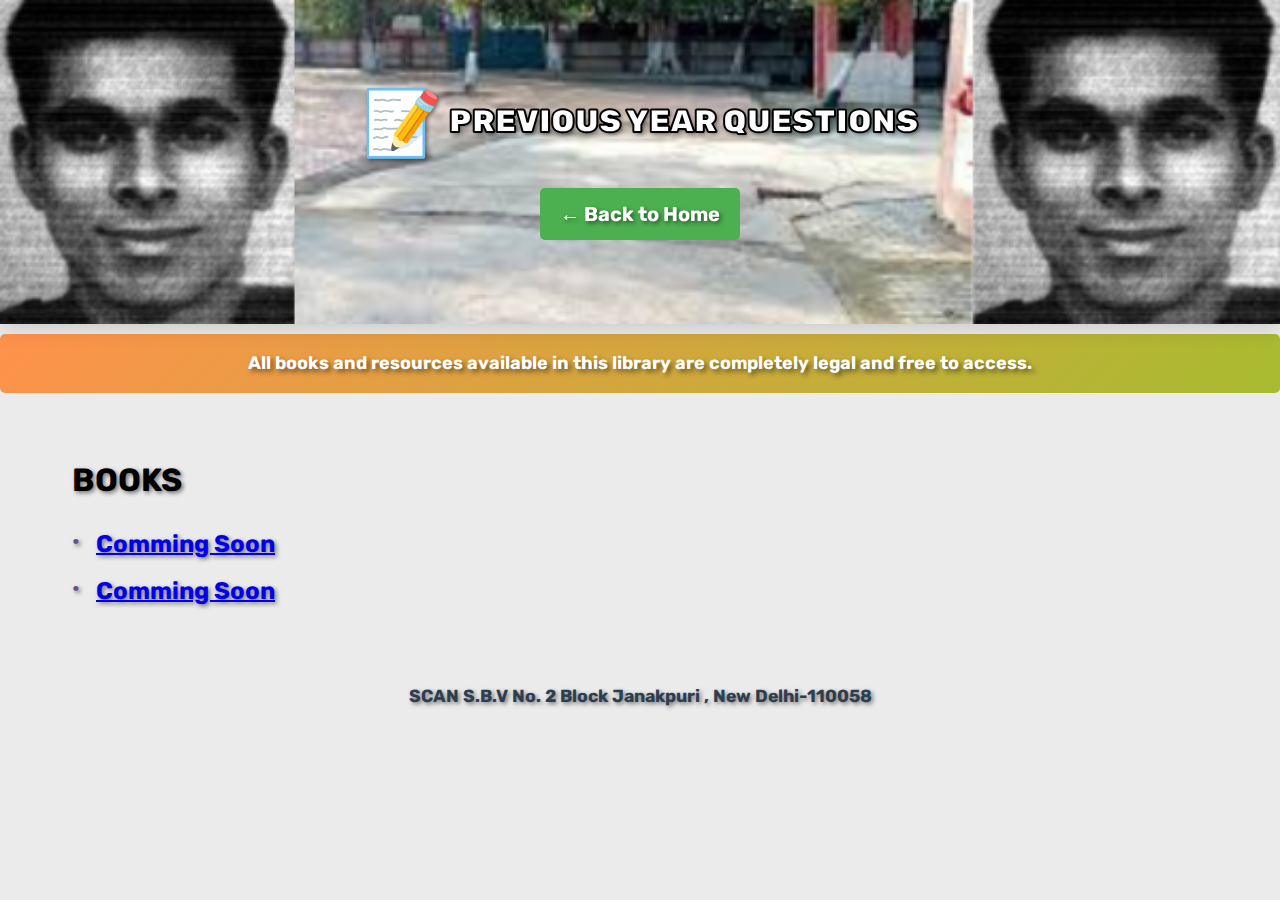
<file: previous-year-questions.html>
<!DOCTYPE html>
<html lang="en">
<head>
    <meta charset="UTF-8">
    <meta name="viewport" content="width=device-width, initial-scale=1.0">
    <title>Previous Year Questions</title>
    <link rel="stylesheet" href="styles.css">
    <style>
        /* Add emoji size control for header */
        header .emoji {
            font-size: 2.0em;
            display: inline-block;
            vertical-align: middle;
        }
    </style>
</head>
<body class="dark-mode">
    <header>
        <div class="container">
            <h1 style="-webkit-text-stroke: 2px #000000; color: white;"><span class="emoji">📝</span> <strong>Previous Year Questions</strong></h1>
            <a href="index.html" class="back-button" style="background-color: #4CAF50; color: white; padding: 10px 20px; text-decoration: none; border-radius: 5px; display: inline-block; margin-bottom: 20px;">← Back to Home</a>
        </div>
    </header>
    <div class="disclaimer-banner">
        <p>
            All books and resources available in this library are completely legal and free to access.
        </p>
    </div>
    <main class="container">
        <div class="book-list">
            <div class="book-item">
                <h2 style="color: black;">Books</h2>
                <ul>
                    <li>
                        <a href=" lINK " target="_blank">
                            <span class="large-text">Comming Soon</span>
                        </a>
                    </li>
                    <li>
                        <a href=" lINK " target="_blank">
                            <span class="large-text">Comming Soon</span>
                        </a>
                    </li>
                </ul>
            </div>
        </div>
    </main>
    <div class="credit" style="text-align: center; padding: 10px 0; font-size: 1.1rem; color: #2c3e50; margin: 10px 0;">SCAN S.B.V No. 2 Block Janakpuri , New Delhi-110058</div>
</body>
</html>
</file>
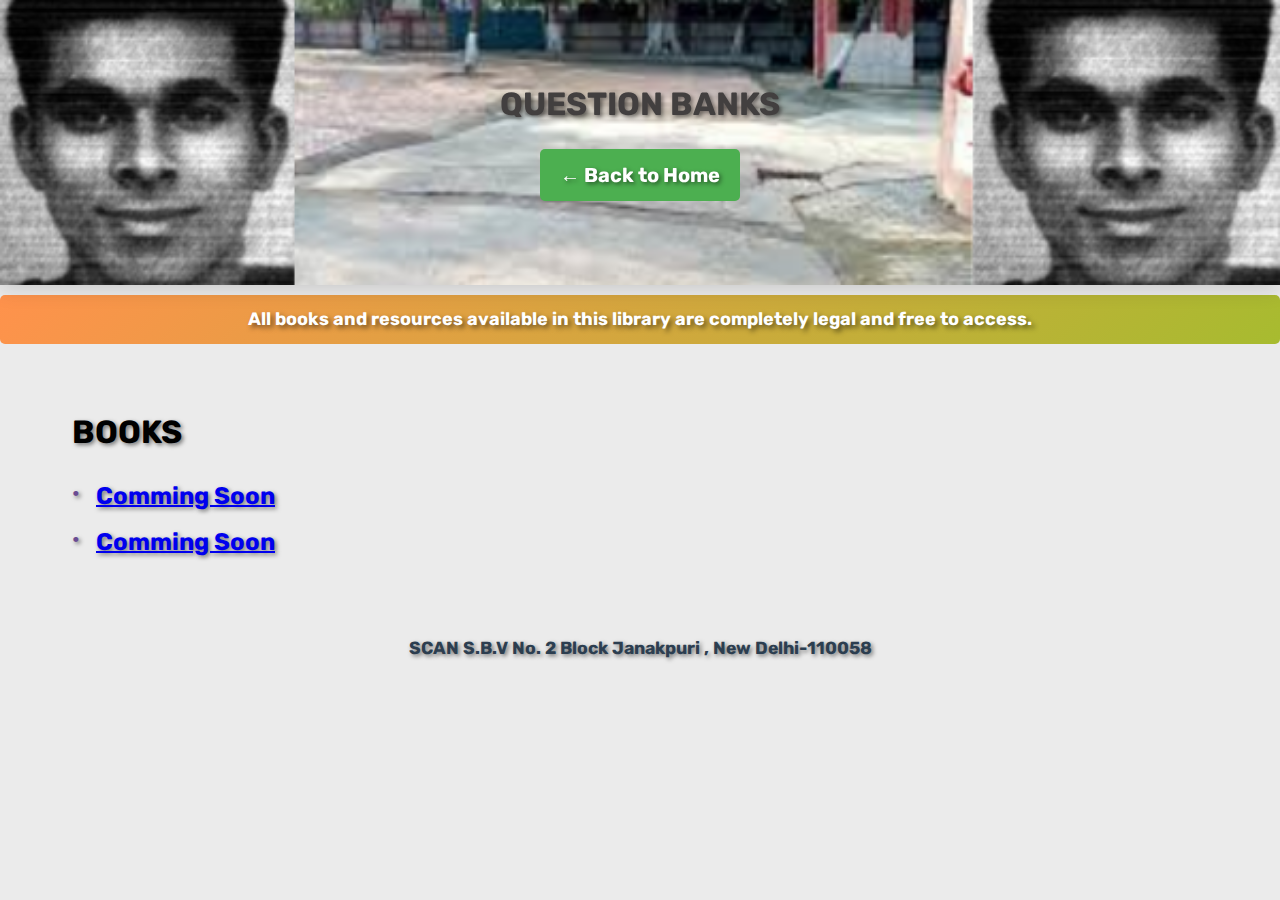
<file: question-bank.html>
<!DOCTYPE html>
<html lang="en">
<head>
    <meta charset="UTF-8">
    <meta name="viewport" content="width=device-width, initial-scale=1.0">
    <title>Question Banks </title>
    <link rel="stylesheet" href="styles.css">
</head>
<body class="dark-mode">
    <header>
        <div class="container">
            <h1>Question Banks </h1>
            <a href="index.html" class="back-button" style="background-color: #4CAF50; color: white; padding: 10px 20px; text-decoration: none; border-radius: 5px; display: inline-block; margin-bottom: 20px;">← Back to Home</a>
        </div>
    </header>
    <div class="disclaimer-banner" style="text-align: center; padding: 10px; background-color: #e8f5e9; margin: 10px 0; border-radius: 5px;">
        <p style="margin: 0; color: #ffffff; font-weight: bold;">
            All books and resources available in this library are completely legal and free to access.
        </p>
    </div>
    <main class="container">
        <div class="book-list">
            <div class="book-item">
                <h2 style="color: black;">Books</h2>
                <ul>
                    <li>
                        <a href=" lINK " target="_blank">
                            <span class="large-text">Comming Soon</span>
                        </a>
                    </li>
                    <li>
                        <a href=" lINK " target="_blank">
                            <span class="large-text">Comming Soon</span>
                        </a>
                    </li>
                </ul>
            </div>
        </div>
    </main>
    <div class="credit" style="text-align: center; padding: 10px 0; font-size: 1.1rem; color: #2c3e50; margin: 10px 0;">SCAN S.B.V No. 2 Block Janakpuri , New Delhi-110058</div>
</body>
</html>
</file>
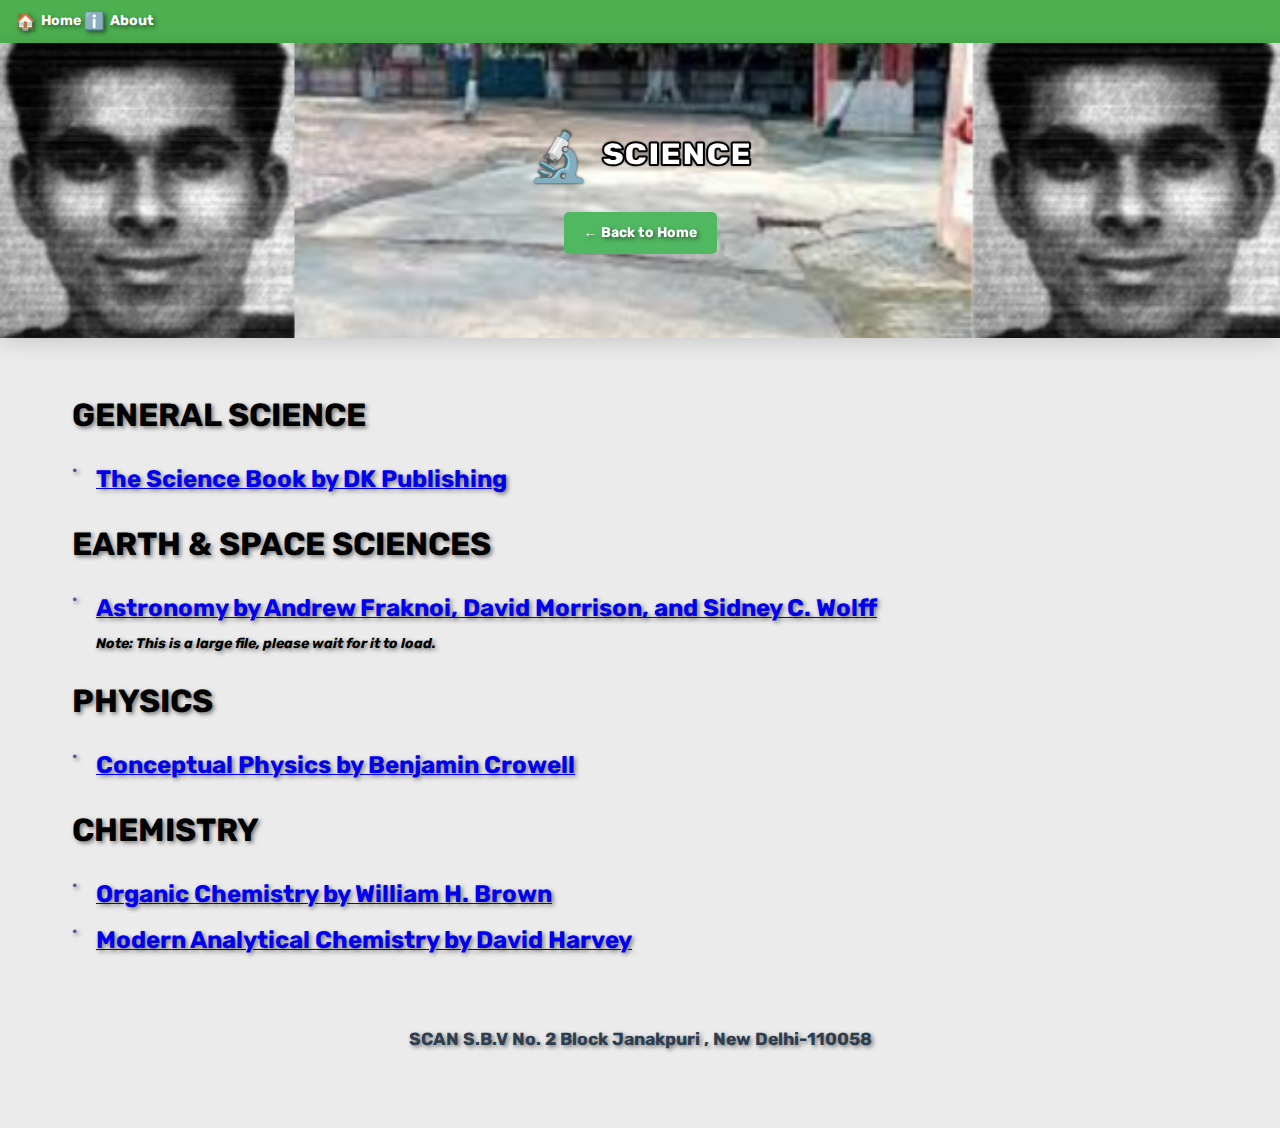
<file: science.html>
<!DOCTYPE html>
<html lang="en">
<head>
    <meta charset="UTF-8">
    <meta name="viewport" content="width=device-width, initial-scale=1.0">
    <title>Scan Digital Library</title>
    <link rel="preconnect" href="https://fonts.googleapis.com">
    <link rel="preconnect" href="https://fonts.gstatic.com" crossorigin>
    <link href="https://fonts.googleapis.com/css2?family=Comic+Relief:wght@400;700&display=swap" rel="stylesheet">
    <link rel="stylesheet" href="styles.css">
    <style>
        /* Apply Comic Relief font to all text */
        body {
            font-family: 'Comic Relief', system-ui, -apple-system, sans-serif;
            font-weight: 700;
            font-size: 14px;
        }

        h1, h2, h3 {
            font-family: 'Comic Relief', system-ui, -apple-system, sans-serif;
            font-weight: 700;
        }

        input, select, button {
            font-family: 'Comic Relief', system-ui, -apple-system, sans-serif;
            font-weight: 700;
        }

        .book-item a, .book-item p, .disclaimer-banner p, .credit {
            font-weight: 700;
        }

        .large-text {
            font-weight: 700;
        }
        /* Add emoji size control for header */
        header .emoji {
            font-size: 1.5em;
            display: inline-block;
            vertical-align: middle;
            margin-right: 5px;
        }
        header h1 {
            font-weight: 700;
        }
        .header-controls a {
            font-weight: 600;
        }
        h2 {
            font-weight: 700;
        }
        .font-size-controls {
            display: inline-block;
            margin-left: 10px;
        }
        .font-size-btn {
            width: 28px;
            height: 28px;
            font-size: 1rem;
            background: var(--primary-color);
            color: var(--white);
            border: none;
            cursor: pointer;
            transition: all 0.3s;
            display: flex;
            align-items: center;
            justify-content: center;
        }
        .font-size-btn:hover {
            background: #45a049;
        }
        .back-button {
            padding: 8px 20px;
            background: #4CAF50;
            color: white;
            border: none;
            text-decoration: none;
            transition: background 0.3s;
        }
        .back-button:hover {
            background: #45a049;
        }
    </style>
</head>
<body class="dark-mode">
    <!-- Taskbar -->
    <div class="taskbar" style="background: #4CAF50; padding: 8px 15px; text-align: left; position: sticky; top: 0; z-index: 1000;">
        <a href="index.html" style="color: white; text-decoration: none; font-weight: 700; display: inline-flex; align-items: center; gap: 5px;">
            <span class="emoji" style="font-size: 1.2em;">🏠</span> Home
        </a>
        <a href="about.html" style="color: white; text-decoration: none; font-weight: 700; display: inline-flex; align-items: center; gap: 5px;">
            <span class="emoji" style="font-size: 1.2em;">ℹ️</span> About
          </a>
    </div>
    <header>
        <div class="container">
           <h1 style="-webkit-text-stroke: 2px #000000; color: white; font-weight: 900; text-shadow: 0 0 3px #000; letter-spacing: 0.5px;"><span class="emoji">🔬</span> <strong>Science</strong></h1>
            <div class="header-controls">
                <a href="index.html" class="back-button" style="background-color:rgb(80, 184, 97); color: white; padding: 10px 20px; text-decoration: none; border-radius: 5px; display: inline-block; margin-bottom: 20px;">← Back to Home</a>
                
            </div>
        </div>
    </header>
    
    <main class="container">
        <div class="book-list">
            <div class="book-item">
                <h2 style="color: black;">General Science</h2>
                <ul>
                    <li>
                        <a href=" https://archive.org/details/the-science-book-by-dk-publishing-z-lib.org/mode/2up " target="_blank">
                            <span class="large-text"> The Science Book by DK Publishing </span>
                        </a>
                    </li>
                    <div class="book-item">
                <h2 style="color: black;">Earth & Space Sciences</h2>
                <ul>
                    <li>
                        <a href="https://www.as.utexas.edu/~elr/Astronomy-LR.pdf" target="_blank">
                            <span class="large-text">Astronomy by Andrew Fraknoi, David Morrison, and Sidney C. Wolff</span>
                        </a>
                        <p style="color: #000000; font-style: italic; margin-top: 5px;">Note: This is a large file, please wait for it to load.</p>
                    </li>
                </ul>
                  <div class="book-item">
                <h2 style="color: black;">Physics</h2>
                <ul>
                    <li>
                        <a href="https://lehman.edu/faculty/anchordoqui/crowell.pdf" target="_blank">
                            <span class="large-text">Conceptual Physics by Benjamin Crowell</span>
                        </a>
                    </li>
                </ul>
                <div class="book-item">
                <h2 style="color: black;">Chemistry</h2>
                <ul>
                    <li>
                        <a href="https://archive.org/details/IntroductionToOrganicChemistry5thEditionWilliamBrown/mode/2up" target="_blank">
                            <span class="large-text">Organic Chemistry by William H. Brown</span>
                        </a>
                    </li>
                    <li>
                        <a href="https://tech.chemistrydocs.com/Books/Analytical/Modern-Analytical-Chemistry-by-David-Harvey.pdf" target="_blank">
                            <span class="large-text">Modern Analytical Chemistry by David Harvey</span>
                        </a>
                    </li>
                </ul>   
        </div>
    </main>
    <div class="credit" style="text-align: center; padding: 10px 0; font-size: 1.1rem; color: #2c3e50; margin: 10px 0;">SCAN S.B.V No. 2 Block Janakpuri , New Delhi-110058</div>
</body>
</body>
</html>
</file>
<file: styles.css>
@import url('https://fonts.googleapis.com/css2?family=Rubik:wght@300..900&display=swap');

/* Set default font styles */
* {
    font-family: 'Rubik', sans-serif !important;
}

:root {
    --background-color: #ebebeb;
    --text-color: #423f3f;
    --accent-color: #FFD700;
    --red: #ff595e;
    --orange: #ff924c;
    --yellow: #ffca3a;
    --green: #8ac926;
    --blue: #1982c4;
    --purple: #6a4c93;
    
    /* Fluid Typography and Spacing */
    --base-font-size: clamp(16px, 1.5vw + 12px, 20px);
    --small-text: clamp(14px, 1.2vw + 10px, 18px);
    --large-text: clamp(20px, 2vw + 12px, 24px);
    --xl-text: clamp(24px, 2.5vw + 14px, 32px);
    

    --text-shadow: 2px 2px 4px rgba(0, 0, 0, 0.5);
    --emoji-size: clamp(24px, 2vw + 16px, 36px);
    --heading-scale: clamp(1.5, 2.5vw + 1, 3);
    
    /* Spacing Variables */
    --spacing-xs: clamp(0.25rem, 0.75vw, 0.75rem);
    --spacing-sm: clamp(0.5rem, 1.5vw, 1.5rem);
    --spacing-md: clamp(1rem, 2.5vw, 2.5rem);
    --spacing-lg: clamp(1.5rem, 4vw, 4rem);
    
    /* Container Width */
    --container-width: min(1200px, 95vw);
    --card-min-width: clamp(280px, 40vw, 400px);
}

html, body {
    scroll-behavior: smooth;
    overflow-y: auto;
    -webkit-overflow-scrolling: touch; /* For smooth scrolling on iOS devices */
}

* {
    scroll-margin: 1rem;
    scroll-padding: 1rem;
}

html {
    scroll-behavior: smooth;
}

body {
    margin: 0;
    padding: 0;
    min-height: 100vh;
    background: #ebebeb;
    font-family: 'Noto Sans', Arial, sans-serif;
    transition: all 0.3s ease;
    padding-bottom: clamp(40px, 6vh, 80px);
    font-weight: bold;
    font-size: var(--base-font-size);
    position: relative;
    text-shadow: var(--text-shadow);
    overflow-x: hidden;
    line-height: 1.6;
    width: 100%;
    box-sizing: border-box;
}

p, span, a, li, div, button, input, select, textarea, label, td, th {
  font-weight: bold !important;
}p, h1, h2, h3, h4, h5, h6, span, a, li, div {
    font-weight: bold !important;
}p, span, a, li, div, button, input, select, textarea, label, td, th, h1, h2, h3, h4, h5, h6 {
    font-weight: bold !important;
}/* Make all text elements bold by default */
p, span, a, li, div, button, input, select, textarea, label, td, th, h1, h2, h3, h4, h5, h6 {
    font-weight: bold !important;
}


@keyframes floatSymbols {
    0% {
        transform: translateY(0) rotate(0deg);
    }
    50% {
        transform: translateY(-20px) rotate(180deg);
    }
    100% {
        transform: translateY(0) rotate(360deg);
    }
}

@keyframes floatEmoji {
    0% {
        transform: translateY(100vh) rotate(0deg);
        opacity: 0;
    }
    50% {
        opacity: 0.3;
    }
    100% {
        transform: translateY(-100px) rotate(360deg);
        opacity: 0;
    }
}

@keyframes headerBackground {
    0%, 32% {
        background-image: url('image/Scan.png');
    }
    33%, 65% {
        background-image: url('image/Scan1.png');
    }
    66%, 99% {
        background-image: url('image/Scan2.png');
    }
    100% {
        background-image: url('image/Scan.png');
    }
}

.container {
    max-width: var(--container-width);
    margin: 0 auto;
    padding: var(--spacing-md);
    width: 100%;
    box-sizing: border-box;
}

/* Header Styles */
header {
    padding: var(--spacing-md);
    background: url('Scan.png') center/cover no-repeat;
    animation: headerBackground 5s infinite;
    background-size: cover;
    background-position: center;
    color: rgb(199, 199, 199);
    text-align: center;
    position: sticky;
    top: 0;
    z-index: 1000;
    box-shadow: 0 4px 20px rgba(0, 0, 0, 0.15);
    backdrop-filter: blur(5px);
}

h1, h2, h3, h4, h5, h6 {
    color: var(--text-color);
    margin-bottom: clamp(1rem, 2vw, 2rem);
    font-size: var(--xl-text) !important;
    line-height: 1.2;
    transition: font-size 0.3s ease;
    text-transform: uppercase;
}

.header-controls {
    display: flex;
    gap: 1rem;
    align-items: center;
    margin-top: 1rem;
    flex-wrap: wrap;
    justify-content: center;
}

/* Search and Category Controls */
#searchBar, #categorySelect {
    padding: 0.8rem;
    border: 2px solid transparent;
    border-radius: 50px;
    background-color: rgba(255, 255, 255, 0.9);
    color: black;
    font-size: calc(1rem + 0.2em);
    transition: all 0.3s ease;
    box-shadow: 0 2px 10px rgba(0, 0, 0, 0.1);
}

/* Focus state for search bar and dropdown */
#searchBar:focus,
#categorySelect:focus {
    border-color: var(--accent-color);
    outline: none;
    box-shadow: 0 4px 12px rgba(0, 0, 0, 0.15);
}

/* Search bar styling */
#searchBar {
    width: 100%;
    max-width: 320px;
    height: 40px;
    padding: 0 12px;
    font-size: 1rem;
    border: 1px solid #ccc;
    border-radius: 50px;
    transition: border-color 0.3s, box-shadow 0.3s;
    box-sizing: border-box;
}

/* Button styling: Search & Scroll-to-Top */
#searchBtn,
#scrollTopBtn {
    background-color: var(--purple);
    color: #fff;
    border: none;
    padding: 0.6rem 1.2rem;
    border-radius: 50px;
    cursor: pointer;
    font-size: 1.1rem;
    transition: background-color 0.3s ease, transform 0.2s ease;
}

/* Hover effect for buttons */
#searchBtn:hover,
#scrollTopBtn:hover {
    background-color: var(--blue);
    transform: scale(1.03);
}

select {
    padding: calc(0.5rem + 0.2em);
    border: 2px solid var(--purple);
    border-radius: 5px;
    font-size: calc(1rem + 0.2em);
}

#scrollTopBtn {
    position: fixed;
    bottom: 20px;
    right: 20px;
    display: none;
    font-size: 20px;
    padding: 12px 16px;
    border-radius: 50%;
    background: linear-gradient(45deg, var(--purple), var(--blue));
    color: white;
    border: none;
    cursor: pointer;
    transition: all 0.3s ease;
    box-shadow: 0 4px 15px rgba(0, 0, 0, 0.2);
}

#scrollTopBtn:hover {
    transform: translateY(-3px);
    box-shadow: 0 6px 20px rgba(0, 0, 0, 0.3);
}

/* Card Styles */
.card-grid {
    display: grid;
    grid-template-columns: repeat(3, 1fr);
    gap: calc(var(--spacing-lg) * 1.5);
    margin: var(--spacing-lg) 0;
    padding: var(--spacing-lg) 0;
}

@media (max-width: 1200px) {
    .card-grid {
        grid-template-columns: repeat(2, 1fr);
    }
}

@media (max-width: 768px) {
    .card-grid {
        grid-template-columns: 1fr;
    }
}

.card {
    background: #f8f8f8;  /* Slightly off-white for better contrast */
    border-radius: 50px;
    height: 100%;  /* Ensure consistent card heights */
    padding: 1.5rem;
    transition: all 0.3s ease;
    box-shadow: 0 8px 30px rgba(0, 0, 0, 0.15), 0 4px 10px rgba(0, 0, 0, 0.1), 0 0 15px rgba(169, 169, 169, 0.5);
    border: 8px solid var(--accent-color);
    position: relative;
    overflow: hidden;
}

.card:hover {
    transform: translateY(-5px);
    box-shadow: 0 15px 40px rgba(0, 0, 0, 0.2), 0 10px 15px rgba(0, 0, 0, 0.15);
}

.card::before {
    content: '';
    position: absolute;
    top: 0;
    left: 0;
    width: 100%;
    height: 100%;
    background: linear-gradient(45deg, transparent, rgba(255, 255, 255, 0.1), transparent);
    transform: translateX(-100%);
    transition: 0.6s;
}

.card:hover::before {
    transform: translateX(100%);
}

.card h2 {
    color: #333;
    margin-top: 0;
    background: linear-gradient(45deg, #333, #666);
    -webkit-background-clip: text;
    background-clip: text;
    -webkit-text-fill-color: transparent;
    margin-bottom: 10px;
    font-weight: bold;
    text-shadow: var(--text-shadow);
    font-size: var(--xl-text) !important;
}

.card-content {
    margin-top: 15px;
}

.card-content ul {
    list-style-type: none;
    padding: 0;
    margin-bottom: 15px;
}

.card-content li {
    padding: 8px 0;
    border-bottom: 1px solid #333;
    font-weight: bold;
}

.show-more-btn {
    width: 100%;
    padding: 10px 20px;
    background: linear-gradient(45deg, var(--accent-color), #ffc400);
    border: none;
    border-radius: 8px;
    cursor: pointer;
    color: black;
    font-weight: bold;
    margin-top: 15px;
    transition: all 0.3s ease;
    box-shadow: 0 2px 8px rgba(0, 0, 0, 0.1);
}

.show-more-btn:hover {
    background: linear-gradient(45deg, #ffc400, var(--accent-color));
    transform: translateY(-2px);
    box-shadow: 0 4px 12px rgba(0, 0, 0, 0.2);
}

/* Dark/Light Mode Styles */
.dark-mode {
    background-color: var(--background-color);
    color: var(--text-color);
}

.light-mode {
    background-color: white;
    color: black;
}

.light-mode .card {
    background-color: #f9f9f9;
    border-color: #d4af37;
}

/* Responsive Design */
@media (max-width: 1024px) {
    .container {
        padding: clamp(0.5rem, 2vw, 1.5rem);
    }

    .card-grid {
        grid-template-columns: repeat(auto-fit, minmax(250px, 1fr));
        gap: 1.5rem;
    }

    h1, h2, h3, h4, h5, h6 {
        font-size: calc(var(--base-font-size) * var(--heading-scale) * 0.9);
    }
}

@media (max-width: 768px) {
    :root {
        --base-font-size: clamp(12px, 1vw + 8px, 16px);
        --emoji-size: clamp(16px, 1.2vw + 14px, 28px);
    }

    .header-controls {
        flex-direction: column;
        gap: 0.8rem;
    }
    
    #searchBar, 
    .search-container,
    #categorySelect {
        width: 100%;
        max-width: 100%;
        font-size: 0.9rem;
        padding: 0.6rem;
    }
    
    .card {
        margin: 8px 0;
        padding: 1.2rem;
    }

    .card-grid {
        gap: 1rem;
        margin: 20px 0;
        padding: 1rem 0;
    }

    #scrollTopBtn {
        bottom: 15px;
        right: 15px;
        font-size: 16px;
        padding: 10px 14px;
    }
}

@media (max-width: 480px) {
    .container {
        padding: 0.5rem;
    }

    .card-grid {
        grid-template-columns: 1fr;
    }

    .card {
        padding: 1rem;
    }

    .card h2 {
        font-size: calc(var(--base-font-size) * 1.3);
    }

    .header-controls {
        gap: 0.5rem;
    }
}

.large-text {
    font-size: var(--large-text);
    font-weight: bold;
}

.science { 
    border-top: 5px solid var(--red); 
    background-color: rgba(255, 255, 255, 0); 
}
.generalKnowledge { 
    border-top: 5px solid var(--orange);
    background-color: rgba(255, 255, 255, 0);
}
.maths { 
    border-top: 5px solid var(--yellow);
    background-color: rgba(255, 255, 255, 0);
}
.motivation { 
    border-top: 5px solid var(--green);
    background-color: rgba(255, 255, 255, 0);
}
.ai { 
    border-top: 5px solid var(--blue);
    background-color: rgba(255, 255, 255, 0);
}
.literature { border-top: 5px solid var(--purple); }
.history { border-top: 5px solid var(--red); }
.technology { border-top: 5px solid var(--orange); }
.pyqs { 
    border-top: 5px solid var(--yellow);
    background-color: rgba(255, 255, 255, 0);
}
.questionBank { 
    border-top: 5px solid var(--green);
    background-color: rgba(255, 255, 255, 0);
}
.ncertBooks { 
    border-top: 5px solid var(--blue);
    background-color: rgba(255, 255, 255, 0);
}
.eresources { 
    border-top: 5px solid var(--purple);
    background-color: rgba(255, 255, 255, 0);
}

.card-description {
    color: #000000;
    font-weight: bold;
    text-shadow: var(--text-shadow);
}

ul {
    list-style: none;
    padding-left: 0;
}

ul li {
    margin-bottom: 0.5rem;
    padding-left: 1.5rem;
    position: relative;
}

ul li::before {
    content: "•";
    position: absolute;
    left: 0;
    color: var(--purple);
}

.highlight-link {
    background-color: #00ff40;
    padding: 5px 10px;
    border-radius: 50px;
    transition: background-color 0.3s;
}

.highlight-link:hover {
    background-color: #a6ff00;
}

.link-highlight {
    display: inline-block;
    padding: 5px 10px;
    border-radius: 15px;
    background-color: #f0f0f0;
    transition: background-color 0.3s ease;
    font-weight: bold;
}

/* Custom Scrollbar */
::-webkit-scrollbar {
    width: 10px;
}

::-webkit-scrollbar-track {
    background: #f1f1f1;
    border-radius: 5px;
}

::-webkit-scrollbar-thumb {
    background: linear-gradient(var(--purple), var(--blue));
    border-radius: 5px;
}

::-webkit-scrollbar-thumb:hover {
    background: linear-gradient(var(--blue), var(--purple));
}

/* Bubble Toggle Button */
#themeToggle {
    background: linear-gradient(45deg, var(--purple), var(--blue));
    color: rgb(10, 10, 10);
    border: none;
    padding: 0.5rem 1rem;
    border-radius: 5px;
    cursor: pointer;
    transition: all 0.3s ease;
}

#themeToggle:hover {
    transform: translateY(-2px);
    box-shadow: 0 4px 12px rgba(0, 0, 0, 0.2);
}

@keyframes gradientAnimation {
    0% { background-position: 0% 50%; }
    50% { background-position: 100% 50%; }
    100% { background-position: 0% 50%; }
}

.disclaimer-banner {
    text-align: center;
    padding: 15px;
    margin: 10px 0;
    border-radius: 5px;
    background: linear-gradient(-45deg, #1982c4, #6a4c93, #8ac926, #ff924c);
    background-size: 400% 400%;
    animation: gradientAnimation 15s ease infinite;
}

.disclaimer-banner p {
    margin: 0;
    color: white;
    font-weight: 700;
    text-shadow: 3px 3px 5px rgba(0, 0, 0, 0.5);
    font-size: var(--small-text);
}

/* Add this to your existing styles or create new file */
.loader {
    width: 20px;
    height: 20px;
    border: 3px solid #f3f3f3;
    border-top: 3px solid #3498db;
    border-radius: 50%;
    animation: spin 1s linear infinite;
    position: absolute;
    right: 45px;
    top: 50%;
    transform: translateY(-50%);
}

@keyframes spin {
    0% { transform: rotate(0deg); }
    100% { transform: rotate(360deg); }
}

@keyframes fadeIn {
    from { opacity: 0; transform: translateY(10px); }
    to { opacity: 1; transform: translateY(0); }
}

.search-container {
    position: relative;
    display: flex;
    align-items: center;
    gap: 5px;
}

#searchBar {
    padding: 10px 15px;
    border: 3px solid var(--purple);
    border-radius: 50px;
    background-color: rgba(255, 255, 255, 0.95);
    color: black;
    font-size: 1.5rem;
    transition: all 0.3s ease;
    box-shadow: 0 4px 15px rgba(0, 0, 0, 0.15);
    width: 300px;
    height: 60px;
}

#searchBar:focus {
    border-color: var(--blue);
    box-shadow: 0 6px 20px rgba(0, 0, 0, 0.2);
    transform: translateY(-2px);
}

#searchBtn {
    background: var(--purple);
    color: white;
    border: none;
    padding: 0.8rem 1rem;
    border-radius: 50px;
    cursor: pointer;
    transition: all 0.3s ease;
    font-size: 1.2rem;
    box-shadow: 0 4px 15px rgba(0, 0, 0, 0.15);
}

#searchBtn:hover {
    background: var(--blue);
    transform: translateY(-2px);
    box-shadow: 0 6px 20px rgba(0, 0, 0, 0.2);
}

.book-logo {
    display: inline-block;
    width: 45px;
    height: 35px;
    position: relative;
    background: linear-gradient(145deg, #ffffff, #f0f0f0);
    border-radius: 5px;
    border: 2px solid #333;
    margin-right: 12px;
    vertical-align: middle;
    box-shadow: 3px 3px 6px rgba(0,0,0,0.2);
    transition: all 0.3s ease;
}

.book-logo:hover {
    transform: translateY(-2px) rotate(5deg);
    box-shadow: 4px 4px 8px rgba(0,0,0,0.3);
}

.book-logo::before {
    content: '';
    position: absolute;
    left: 6px;
    top: 6px;
    width: 8px;
    height: 22px;
    background: linear-gradient(90deg, #333, #555);
    border-radius: 2px;
    box-shadow: 1px 0 2px rgba(0,0,0,0.2);
}

.book-logo::after {
    content: '';
    position: absolute;
    right: 6px;
    top: 6px;
    width: 18px;
    height: 3px;
    background: #333;
    box-shadow: 
        0 7px 0 #333,
        0 14px 0 #333,
        1px 1px 2px rgba(0,0,0,0.2);
}



/* Floating Emojis */


/* Media Queries */
@media (max-width: 1200px) {
    :root {
        --base-font-size: clamp(15px, 1.8vw + 8px, 20px);
        --heading-scale: clamp(1.4, 2vw + 1, 2.5);
    }
    
    .container {
        padding: var(--spacing-sm);
    }
    
    .book-list {
    display: grid;
    grid-template-columns: repeat(auto-fit, minmax(300px, 1fr));
    gap: 20px;
    padding: 20px;
    max-width: 1200px;
    margin: 0 auto;
    justify-items: center;
}
}

@media (max-width: 768px) {
    :root {
        --base-font-size: clamp(14px, 1.5vw + 8px, 18px);
        --heading-scale: clamp(1.3, 1.8vw + 1, 2.2);
        --emoji-size: clamp(20px, 1.8vw + 14px, 30px);
    }
    
    .book-list {
        grid-template-columns: 1fr;
    }
    
    .header-controls {
        flex-direction: column;
        align-items: center;
        gap: var(--spacing-sm);
    }
    
    #searchBar, #categorySelect {
        width: 100%;
        margin-bottom: 10px;
        font-size: var(--small-text);
        padding: clamp(6px, 1.5vw, 12px);
    }
    
    .book-item {
    background: rgba(255, 255, 255, 0.9);
    border-radius: 10px;
    padding: 20px;
    margin-bottom: 20px;
    box-shadow: 0 4px 6px rgba(0, 0, 0, 0.1);
    transition: transform 0.3s ease, box-shadow 0.3s ease;
    position: relative;
    overflow: hidden;
    aspect-ratio: 1/1;
    width: 300px;
    height: 300px;
    display: flex;
    flex-direction: column;
    justify-content: center;
}
    
    h1 {
        font-size: calc(var(--base-font-size) * 1.6);
    }
}

@media (max-width: 480px) {
    :root {
        --base-font-size: clamp(13px, 1.2vw + 8px, 16px);
        --container-width: 95vw;
    }
    
    .container {
        padding: var(--spacing-xs) var(--spacing-sm);
    }
    
    .header-controls {
        gap: var(--spacing-xs);
    }
    
    .book-item {
        padding: var(--spacing-xs);
    }
    
    .disclaimer-banner p {
        font-size: 0.5em;
        padding: var(--spacing-xs);
    }
    
    .emoji {
        pointer-events: none;
        /* animation: floatEmoji 15s linear infinite; */
        /* opacity: 0.3; */
        z-index: -1;
    }
}
</file>
